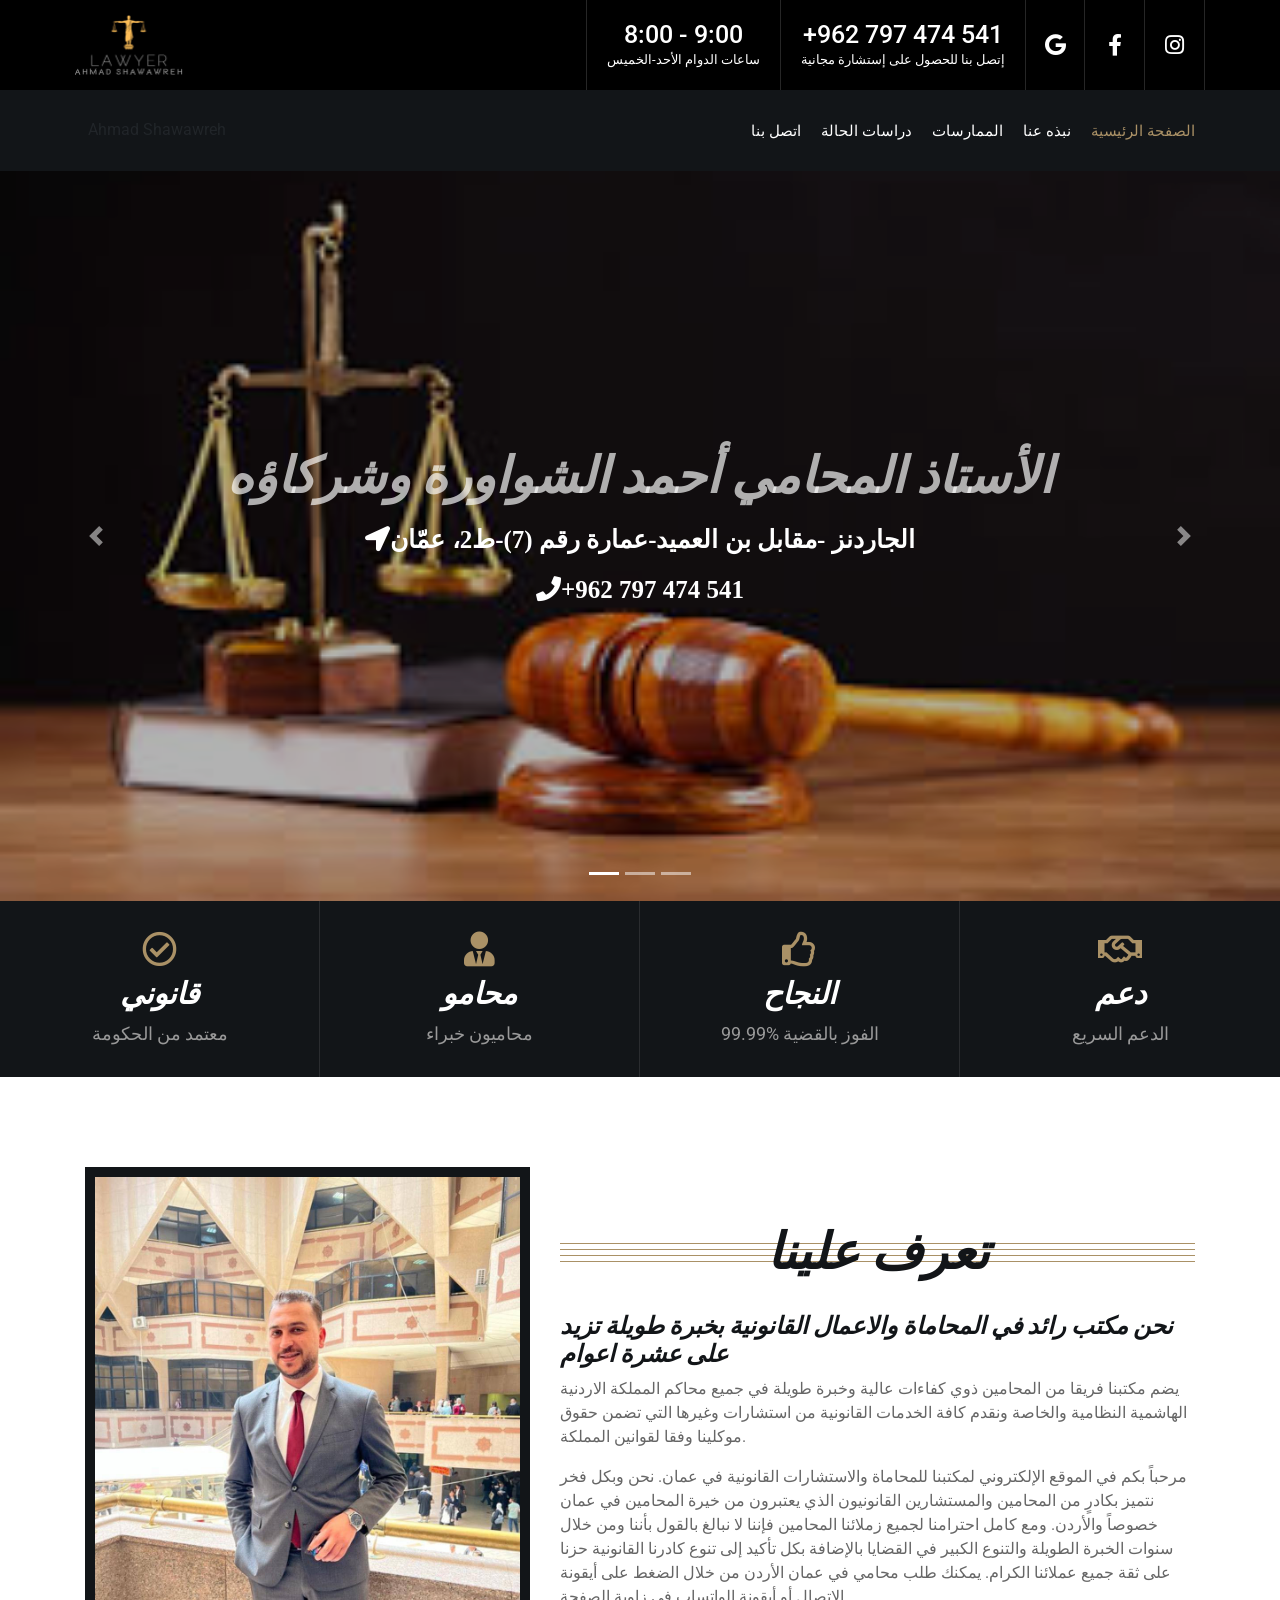
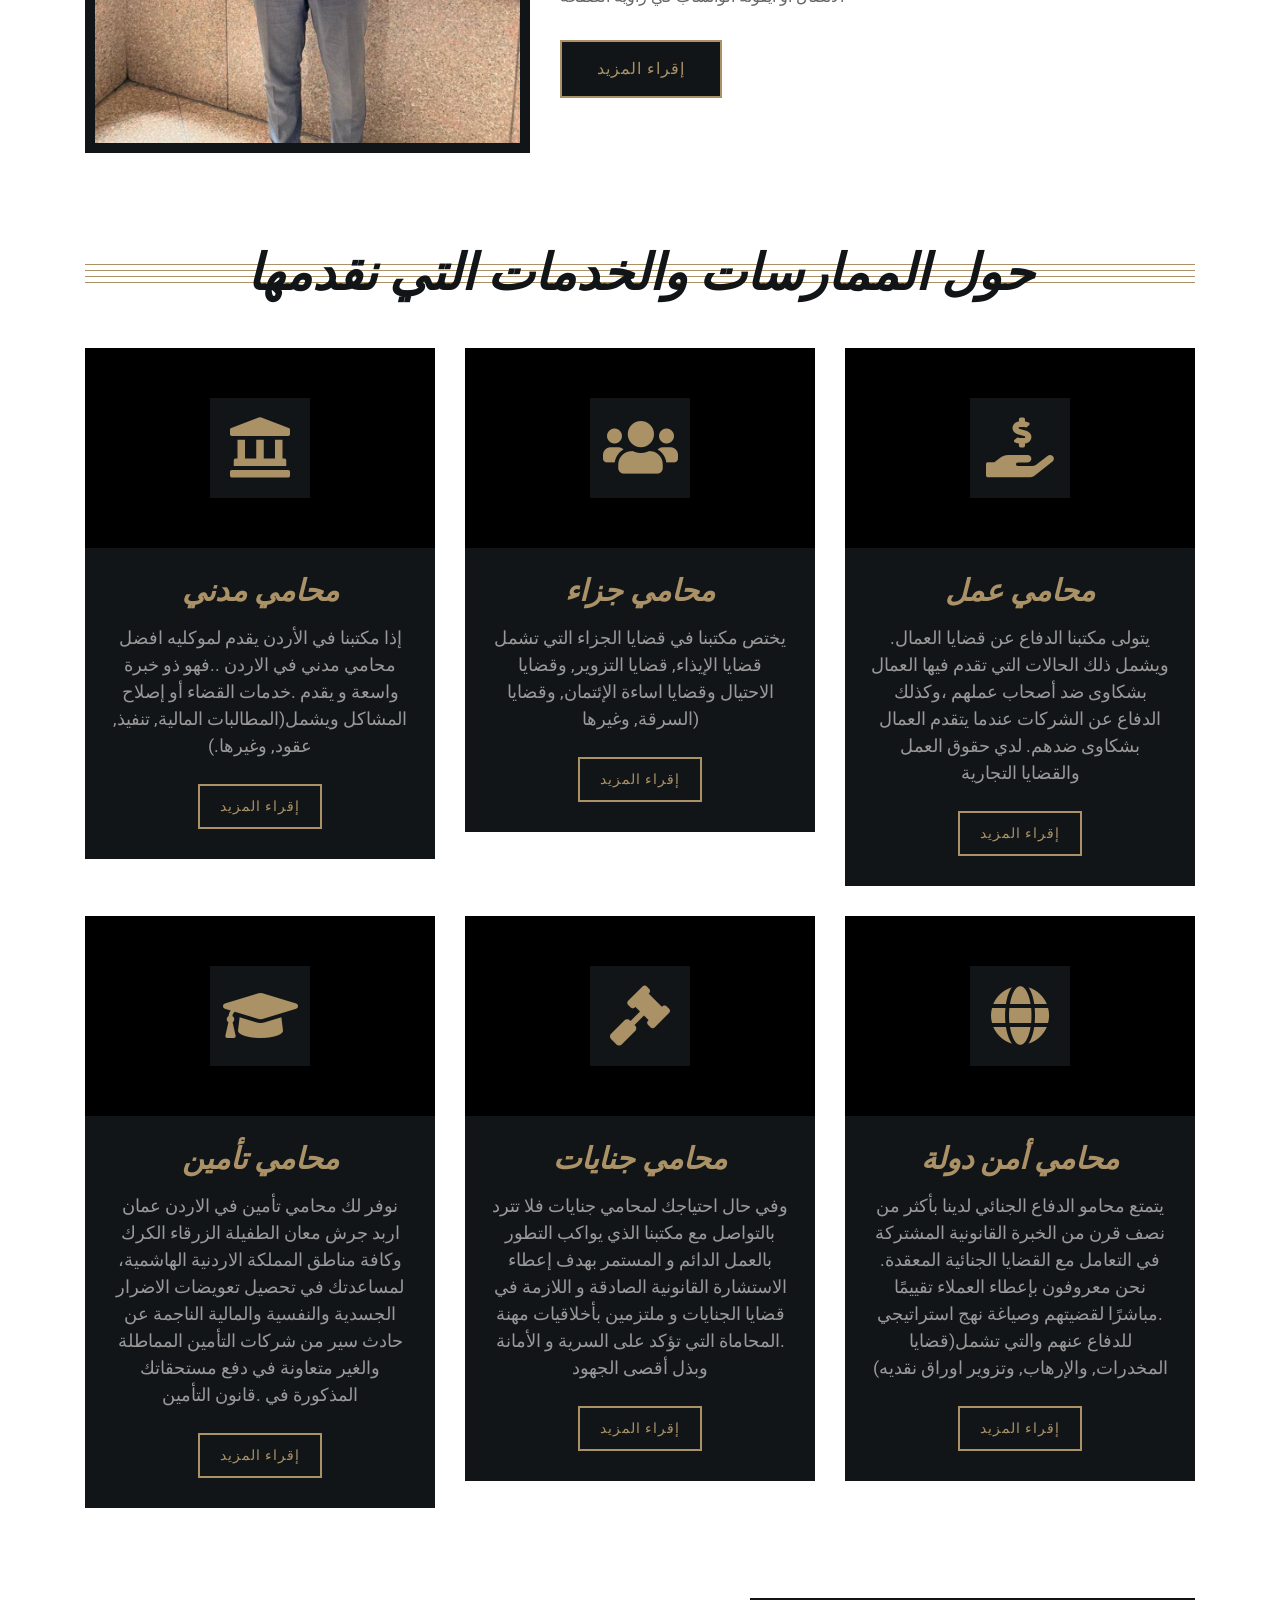
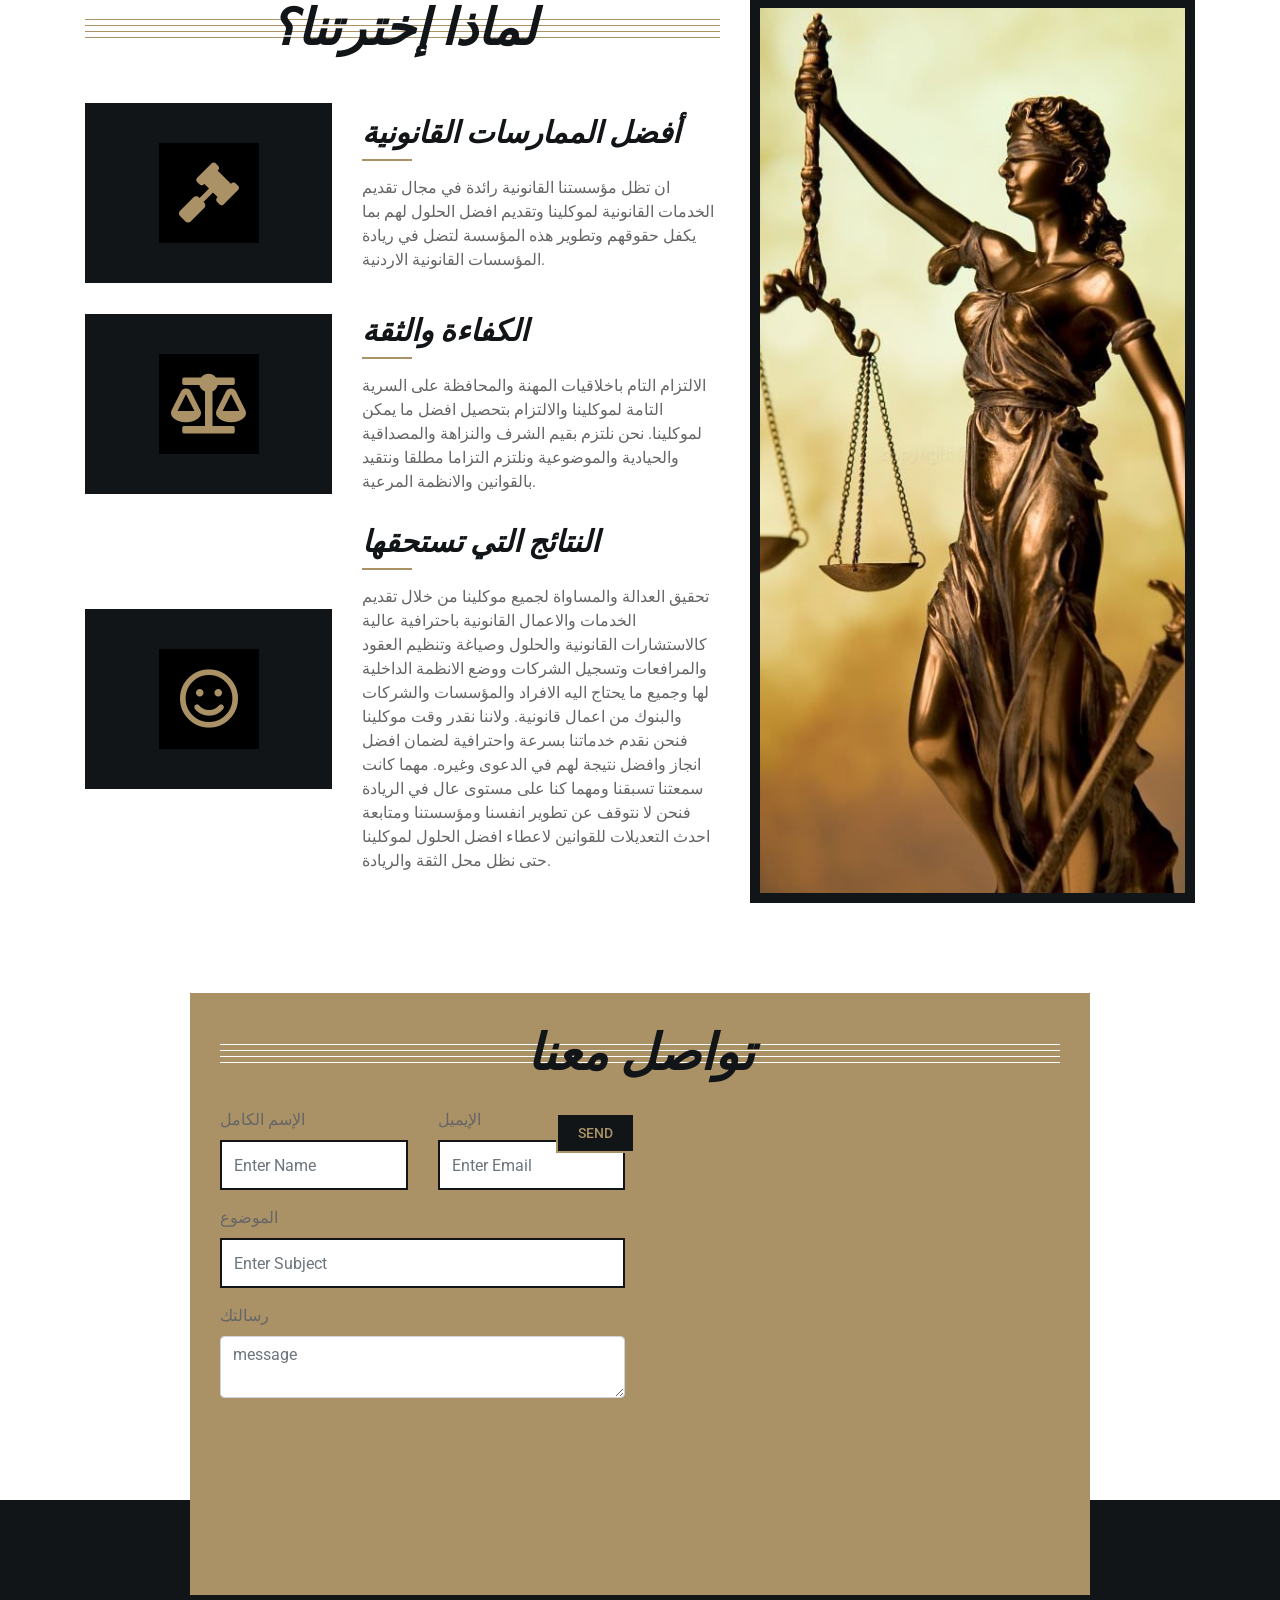
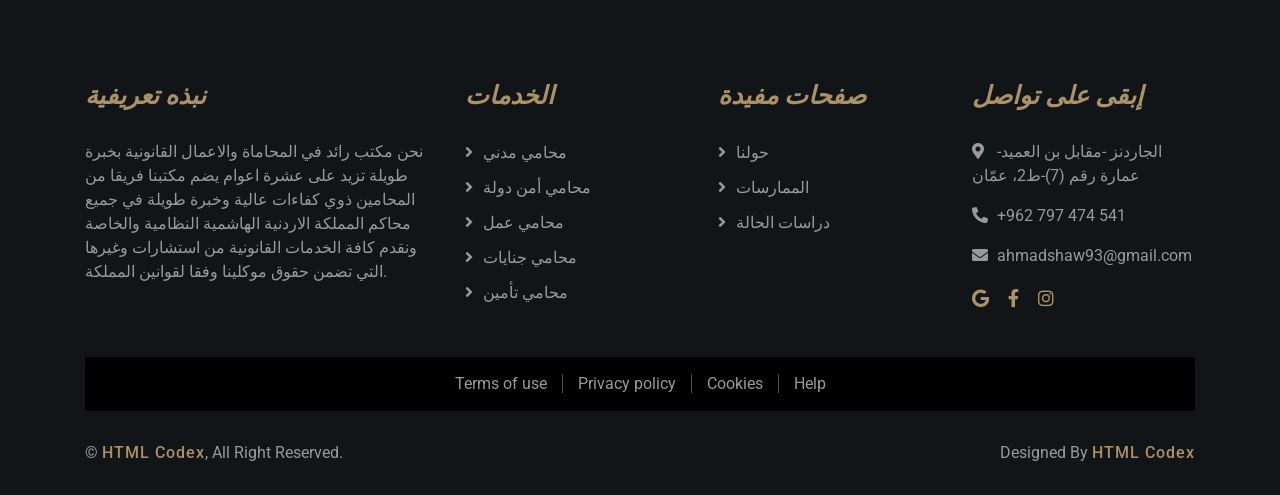
<file: LAWFIRMAHMAD/index.html>
<!DOCTYPE html>
<html lang="en">

<head>
    <meta charset="utf-8">
    <title>Law Firm</title>
    <meta content="width=device-width, initial-scale=1.0" name="viewport">
    <meta content="Law Firm" name="keywords">
    <meta content="Law Firm" name="description">

    <!-- Favicon -->
    <link href="img/favicon.ico" rel="icon">

    <!-- Google Font -->
    <link
        href="https://fonts.googleapis.com/css2?family=EB+Garamond:ital,wght@1,600;1,700;1,800&family=Roboto:wght@400;500&display=swap"
        rel="stylesheet">

    <!-- CSS Libraries -->
    <link href="https://stackpath.bootstrapcdn.com/bootstrap/4.4.1/css/bootstrap.min.css" rel="stylesheet">
    <link href="https://cdnjs.cloudflare.com/ajax/libs/font-awesome/5.10.0/css/all.min.css" rel="stylesheet">
    <link href="lib/animate/animate.min.css" rel="stylesheet">
    <link href="lib/owlcarousel/assets/owl.carousel.min.css" rel="stylesheet">

    <!-- Template Stylesheet -->
    <link href="css/style.css" rel="stylesheet">
</head>

<body>
    <div class="wrapper">
        <!-- Top Bar Start -->
        <div class="top-bar">
            <div class="container-fluid">
                <div class="row">
                    <div class="col-lg-3">
                        <div class="logo">
                            <a href="index.html">
                                <!-- <h6>Law Ahmad</h6> -->
                                <img src="img/logo9.jpg" alt="Logo">
                            </a>
                        </div>
                    </div>
                    <div class="col-lg-9">
                        <div class="top-bar-right">
                            <div class="text">
                                <h2>8:00 - 9:00</h2>
                                <p>ساعات الدوام الأحد-الخميس</p>
                            </div>
                            <div class="text">
                                <h2>+962 797 474 541</h2>
                                <p>إتصل بنا للحصول على إستشارة مجانية</p>
                            </div>
                            <div class="social">
                                <a
                                    href="https://www.google.com/search?q=%D8%A7%D9%84%D9%85%D8%AD%D8%A7%D9%85%D9%8A+%D8%A7%D8%AD%D9%85%D8%AF+%D8%AE%D8%A7%D9%84%D8%AF+%D8%A7%D9%84%D8%B4%D9%88%D8%A7%D9%88%D8%B1%D9%87&oq=&aqs=chrome.5.35i39i362l8.432136040j0j15&sourceid=chrome&ie=UTF-8"><i
                                        class="fab fa-google"></i></a>
                                <a href="https://www.facebook.com/ahmad.shawawreh.568/"><i
                                        class="fab fa-facebook-f"></i></a>
                                <a href="https://instagram.com/lawyer_ahmad_shawawreh?igshid=YmMyMTA2M2Y="><i
                                        class="fab fa-instagram"></i></a>
                            </div>
                        </div>
                    </div>
                </div>
            </div>
        </div>
        <!-- Top Bar End -->

        <!-- Nav Bar Start -->
        <div class="nav-bar">
            <div class="container-fluid">
                <nav class="navbar navbar-expand-lg bg-dark navbar-dark">
                    <a href="index.html" class="navbar-brand"></a>
                    <button type="button" class="navbar-toggler" data-toggle="collapse" data-target="#navbarCollapse">
                        <span class="navbar-toggler-icon"></span>
                    </button>

                    <div class="collapse navbar-collapse justify-content-between" id="navbarCollapse">
                        <!-- <div class="navbar-nav mr-auto">
                                <a href="index.html" class="nav-ba nav-link">LAW Ahmad Shawawreh</a>
                            </div> -->
                        <div class="mr-auto">
                            <a class="btn" href="">Ahmad Shawawreh</a>
                        </div>
                        <div class="navbar-nav ml-auto">
                            <a href="contact.html" class="nav-item nav-link">اتصل بنا</a>
                            <a href="portfolio.html" class="nav-item nav-link">دراسات الحالة</a>
                            <a href="service.html" class="nav-item nav-link">الممارسات</a>
                            <a href="about.html" class="nav-item nav-link">نبذه عنا</a>
                            <a href="index.html" class="nav-item nav-link active">الصفحة الرئيسية</a>
                        </div>

                    </div>
                </nav>
            </div>
        </div>
        <!-- Nav Bar End -->


        <!-- Carousel Start -->
        <div id="carousel" class="carousel slide" data-ride="carousel">
            <ol class="carousel-indicators">
                <li data-target="#carousel" data-slide-to="0" class="active"></li>
                <li data-target="#carousel" data-slide-to="1"></li>
                <li data-target="#carousel" data-slide-to="2"></li>
            </ol>
            <div class="carousel-inner">
                <div class="carousel-item active">
                    <img src="img/images.jpg" alt="Carousel Image">
                    <div class="carousel-caption">
                        <h1 class="animated fadeInLeft">  الأستاذ المحامي أحمد الشواورة وشركاؤه</h1>
                        <p class="animated fadeInRight fa fa-location-arrow">الجاردنز -مقابل بن العميد-عمارة رقم (7)-ط2،
                            عمّان</p>
                        <p class="animated fadeInRight fa fa-phone">+962 797 474 541</p>
                    </div>
                </div>

                <div class="carousel-item">
                    <img src="img/carousel-2.jpg" alt="Carousel Image">
                    <div class="carousel-caption">
                        <h1 class="animated fadeInLeft">Ahmad Al-Shawawreh Law Firm</h1>
                        <p class="animated fadeInRight">نحنُ نحارب من أجل عدالتك</p>
                    </div>
                </div>

                <div class="carousel-item">
                    <img src="img/carousel-3.jpg" alt="Carousel Image">
                    <div class="carousel-caption">
                        <h1 class="animated fadeInLeft"></h1>
                        <p class="animated fadeInRight">مرحباً بكم في الموقع الإلكتروني لمكتبنا للمحاماة والاستشارات
                            القانونية في عمان.
                            نحن وبكل فخر نتميز بكادرٍ من المحامين والمستشارين القانونيون الذي يعتبرون من خيرة
                            المحامين في عمان خصوصاً والأردن.
                            ومع كامل احترامنا لجميع زملائنا المحامين فإننا لا نبالغ بالقول بأننا ومن خلال سنوات
                            الخبرة الطويلة والتنوع الكبير في القضايا
                            بالإضافة بكل تأكيد إلى تنوع كادرنا القانونية حزنا على ثقة جميع عملائنا الكرام.
                            يمكنك طلب محامي في عمان الأردن من خلال الضغط على أيقونة الاتصال أو أيقونة الواتساب في
                            زاوية الصفحة</p>
                    </div>
                </div>
            </div>

            <a class="carousel-control-prev" href="#carousel" role="button" data-slide="prev">
                <span class="carousel-control-prev-icon" aria-hidden="true"></span>
                <span class="sr-only">Previous</span>
            </a>
            <a class="carousel-control-next" href="#carousel" role="button" data-slide="next">
                <span class="carousel-control-next-icon" aria-hidden="true"></span>
                <span class="sr-only">Next</span>
            </a>
        </div>
        <!-- Carousel End -->


        <!-- Top Feature Start-->
        <div class="feature-top">
            <div class="container-fluid">
                <div class="row align-items-center">
                    <div class="col-md-3 col-sm-6">
                        <div class="feature-item">
                            <i class="far fa-check-circle"></i>
                            <h3>قانوني</h3>
                            <p>معتمد من الحكومة</p>
                        </div>
                    </div>
                    <div class="col-md-3 col-sm-6">
                        <div class="feature-item">
                            <i class="fa fa-user-tie"></i>
                            <h3>محامو</h3>
                            <p>محاميون خبراء </p>
                        </div>
                    </div>
                    <div class="col-md-3 col-sm-6">
                        <div class="feature-item">
                            <i class="far fa-thumbs-up"></i>
                            <h3>النجاح</h3>
                            <p>99.99% الفوز بالقضية</p>
                        </div>
                    </div>
                    <div class="col-md-3 col-sm-6">
                        <div class="feature-item">
                            <i class="far fa-handshake"></i>
                            <h3>دعم</h3>
                            <p>الدعم السريع</p>
                        </div>
                    </div>
                </div>
            </div>
        </div>
        <!-- Top Feature End-->


        <!-- About Start -->
        <div class="about">
            <div class="container">
                <div class="row align-items-center">
                    <div class="col-lg-5 col-md-6">
                        <div class="about-img">
                            <img src="img/abou.jpg" alt="Image">
                        </div>
                    </div>
                    <div class="col-lg-7 col-md-6">
                        <div class="section-header">
                            <h2>تعرف علينا</h2>
                        </div>
                        <div class="about-text">
                            <h4>
                                نحن مكتب رائد في المحاماة والاعمال القانونية بخبرة طويلة تزيد على عشرة اعوام</h4>
                            <p>
                                يضم مكتبنا فريقا من المحامين ذوي كفاءات عالية وخبرة طويلة في جميع محاكم المملكة الاردنية
                                الهاشمية النظامية والخاصة ونقدم كافة الخدمات القانونية من استشارات وغيرها التي تضمن حقوق
                                موكلينا وفقا لقوانين المملكة. </p>
                            <p>
                                مرحباً بكم في الموقع الإلكتروني لمكتبنا للمحاماة والاستشارات القانونية في عمان.
                                نحن وبكل فخر نتميز بكادرٍ من المحامين والمستشارين القانونيون الذي يعتبرون من خيرة
                                المحامين في عمان خصوصاً والأردن.
                                ومع كامل احترامنا لجميع زملائنا المحامين فإننا لا نبالغ بالقول بأننا ومن خلال سنوات
                                الخبرة الطويلة والتنوع الكبير في القضايا
                                بالإضافة بكل تأكيد إلى تنوع كادرنا القانونية حزنا على ثقة جميع عملائنا الكرام.
                                يمكنك طلب محامي في عمان الأردن من خلال الضغط على أيقونة الاتصال أو أيقونة الواتساب في
                                زاوية الصفحة</p>

                            <a class="btn" href="about.html">إقراء المزيد</a>
                        </div>
                    </div>
                </div>
            </div>
        </div>
        <!-- About End -->


        <!-- Service Start -->
        <div class="service">
            <div class="container">
                <div class="section-header">
                    <h2>حول الممارسات والخدمات التي نقدمها</h2>
                </div>
                <div class="row">
                    <div class="col-lg-4 col-md-6">
                        <div class="service-item">
                            <div class="service-icon">
                                <i class="fa fa-landmark"></i>
                            </div>
                            <h3>محامي مدني</h3>
                            <p>
                                إذا مكتبنا في الأردن يقدم لموكليه افضل محامي مدني في الاردن ..فهو ذو خبرة واسعة و يقدم
                                .خدمات القضاء أو إصلاح المشاكل
                                ويشمل(المطالبات المالية, تنفيذ, عقود, وغيرها.)
                            </p>
                            <a class="btn" href="portfolio.html">إقراء المزيد</a>
                        </div>
                    </div>
                    <div class="col-lg-4 col-md-6">
                        <div class="service-item">
                            <div class="service-icon">
                                <i class="fa fa-users"></i>
                            </div>
                            <h3>محامي جزاء</h3>
                                <p>
                                    يختص مكتبنا في قضايا الجزاء التي تشمل
                                قضايا الإيذاء, قضايا التزوير, وقضايا الاحتيال
                                    وقضايا اساءة الإئتمان, وقضايا السرقة, وغيرها)
                                </p>
                            <a class="btn" href="portfolio.html">إقراء المزيد</a>
                        </div>
                    </div>
                    <div class="col-lg-4 col-md-6">
                        <div class="service-item">
                            <div class="service-icon">
                                <i class="fa fa-hand-holding-usd"></i>
                            </div>
                            <h3>محامي عمل</h3>
                            <p>
                                يتولى مكتبنا الدفاع عن قضايا العمال. ويشمل ذلك الحالات التي تقدم فيها العمال بشكاوى ضد
                                أصحاب عملهم ،وكذلك الدفاع عن الشركات عندما يتقدم العمال بشكاوى ضدهم. لدي حقوق العمل
                                والقضايا التجارية
                            </p>
                            <a class="btn" href="portfolio.html">إقراء المزيد</a>
                        </div>
                    </div>
                    <div class="col-lg-4 col-md-6">
                        <div class="service-item">
                            <div class="service-icon">
                                <i class="fa fa-graduation-cap"></i>
                            </div>
                            <h3>محامي تأمين</h3>
                            <p>
                                نوفر لك محامي تأمين في الاردن عمان اربد جرش معان الطفيلة الزرقاء الكرك وكافة مناطق
                                المملكة الاردنية الهاشمية، لمساعدتك في تحصيل تعويضات الاضرار الجسدية والنفسية والمالية
                                الناجمة عن حادث سير من شركات التأمين المماطلة والغير متعاونة في دفع مستحقاتك المذكورة في
                                .قانون التأمين
                            </p>
                            <a class="btn" href="portfolio.html">إقراء المزيد</a>
                        </div>
                    </div>
                    <div class="col-lg-4 col-md-6">
                        <div class="service-item">
                            <div class="service-icon">
                                <i class="fa fa-gavel"></i>
                            </div>
                            <h3>محامي جنايات</h3>
                            <p>
                                وفي حال احتياجك لمحامي جنايات
                                فلا تترد بالتواصل مع مكتبنا الذي يواكب التطور بالعمل الدائم و المستمر بهدف إعطاء
                                الاستشارة القانونية الصادقة و اللازمة في قضايا الجنايات و ملتزمين بأخلاقيات مهنة
                                .المحاماة التي تؤكد على السرية و الأمانة وبذل أقصى الجهود
                            </p>
                            <a class="btn" href="portfolio.html">إقراء المزيد</a>
                        </div>
                    </div>
                    <div class="col-lg-4 col-md-6">
                        <div class="service-item">
                            <div class="service-icon">
                                <i class="fa fa-globe"></i>
                            </div>
                            <h3>محامي أمن دولة</h3>
                            <p>
                                يتمتع محامو الدفاع الجنائي لدينا بأكثر من نصف قرن من الخبرة القانونية
                                المشتركة في التعامل مع القضايا الجنائية المعقدة. نحن معروفون بإعطاء العملاء تقييمًا
                                
                            .مباشرًا لقضيتهم وصياغة نهج استراتيجي للدفاع عنهم
                            والتي تشمل(قضايا المخدرات, والإرهاب, وتزوير اوراق نقديه)
                            </p>
                            <a class="btn" href="portfolio.html">إقراء المزيد</a>
                        </div>
                    </div>
                </div>
            </div>
        </div>
        <!-- Service End -->


        <!-- Feature Start -->
        <div class="feature">
            <div class="container">
                <div class="row">
                    <div class="col-md-7">
                        <div class="section-header">
                            <h2>لماذا إخترتنا؟</h2>
                        </div>
                        <div class="row align-items-center feature-item">
                            <div class="col-5">
                                <div class="feature-icon">
                                    <i class="fa fa-gavel"></i>
                                </div>
                            </div>
                            <div class="col-7">
                                <h3>أفضل الممارسات القانونية</h3>
                                <p>
                                    ان تظل مؤسستنا القانونية رائدة في مجال تقديم الخدمات القانونية لموكلينا وتقديم افضل
                                    الحلول لهم بما يكفل حقوقهم وتطوير هذه المؤسسة لتضل في ريادة المؤسسات القانونية
                                    الاردنية.
                                </p>
                            </div>
                        </div>
                        <div class="row align-items-center feature-item">
                            <div class="col-5">
                                <div class="feature-icon">
                                    <i class="fa fa-balance-scale"></i>
                                </div>
                            </div>
                            <div class="col-7">
                                <h3>الكفاءة والثقة</h3>
                                <p>
                                    الالتزام التام باخلاقيات المهنة والمحافظة على السرية التامة لموكلينا والالتزام
                                    بتحصيل افضل ما يمكن لموكلينا. نحن نلتزم بقيم الشرف والنزاهة والمصداقية والحيادية
                                    والموضوعية ونلتزم التزاما مطلقا ونتقيد بالقوانين والانظمة المرعية.
                                </p>
                            </div>
                        </div>
                        <div class="row align-items-center feature-item">
                            <div class="col-5">
                                <div class="feature-icon">
                                    <i class="far fa-smile"></i>
                                </div>
                            </div>
                            <div class="col-7">
                                <h3>النتائج التي تستحقها</h3>
                                <p>
                                    تحقيق العدالة والمساواة لجميع موكلينا من خلال تقديم الخدمات والاعمال القانونية
                                    باحترافية عالية كالاستشارات القانونية والحلول وصياغة وتنظيم العقود والمرافعات وتسجيل
                                    الشركات ووضع الانظمة الداخلية لها وجميع ما يحتاج اليه الافراد والمؤسسات والشركات
                                    والبنوك من اعمال قانونية.

                                    ولاننا نقدر وقت موكلينا فنحن نقدم خدماتنا بسرعة واحترافية لضمان افضل انجاز وافضل
                                    نتيجة لهم في الدعوى وغيره.

                                    مهما كانت سمعتنا تسبقنا ومهما كنا على مستوى عال في الريادة فنحن لا نتوقف عن تطوير
                                    انفسنا ومؤسستنا ومتابعة احدث التعديلات للقوانين لاعطاء افضل الحلول لموكلينا حتى نظل
                                    محل الثقة والريادة.
                                </p>
                            </div>
                        </div>
                    </div>
                    <div class="col-md-5">
                        <div class="feature-img">
                            <img src="img/feature.jpg" alt="Feature">
                        </div>
                    </div>
                </div>
            </div>
        </div>
        <!-- Feature End -->



        <!-- Newsletter Start -->
        <div class="newsletter">
            <div class="container">
                <div class="section-header">
                    <h2>تواصل معنا</h2>
                </div>
                <div class="row">
                    <div class="col-lg-6">
                        <form id="contact-form" name="contact-form" action="https://formspree.io/f/xrgvqpzw"
                            method="POST">

                            <!--Grid row-->
                            <div class="row">

                                <!--Grid column-->
                                <div class="col-md-6">
                                    <div class="md-form mb-0">
                                        <label for="name" class="">الإسم الكامل</label>
                                        <input type="text" id="name" name="name" class="form-control"
                                            placeholder="Enter Name">
                                    </div>
                                </div>
                                <!--Grid column-->

                                <!--Grid column-->
                                <div class="col-md-6">
                                    <div class="md-form mb-0">
                                        <label for="email" class="">الإيميل</label>
                                        <input type="text" id="email" name="email" class="form-control"
                                            placeholder="Enter Email">
                                    </div>
                                </div>
                                <!--Grid column-->

                            </div>
                            <!--Grid row-->

                            <!--Grid row-->
                            <div class="row">
                                <div class="col-md-12 pt-3">
                                    <div class="md-form mb-0">
                                        <label for="subject" class="">الموضوع</label>
                                        <input type="text" id="subject" name="subject" class="form-control"
                                            placeholder="Enter Subject">
                                    </div>
                                </div>
                            </div>
                            <!--Grid row-->

                            <!--Grid row-->
                            <div class="row">

                                <!--Grid column-->
                                <div class="col-md-12 pt-3">

                                    <div class="md-form">
                                        <label for="message">رسالتك</label>
                                        <textarea type="text" id="message" name="message" rows="2"
                                            class="form-control md-textarea" placeholder="message"></textarea>
                                    </div>

                                </div>
                            </div>
                            <!--Grid row-->

                        </form>

                        <div class="text-center text-md-left ">
                            <a class="btn btn-secondary"
                                onclick="document.getElementById('contact-form').submit();">Send</a>
                        </div>
                        <div class="status"></div>
                    </div>
                    <!--Grid column-->

                    <div class="col-md-4">
                        <iframe
                            src="https://www.google.com/maps/embed?pb=!1m14!1m8!1m3!1d13536.77389502508!2d35.8932043!3d31.9827703!3m2!1i1024!2i768!4f13.1!3m3!1m2!1s0x0%3A0xafa0abaad44563a0!2z2KfZhNmF2K3Yp9mF2Yog2KfYrdmF2K8g2K7Yp9mE2K8g2KfZhNi02YjYp9mI2LHZhw!5e0!3m2!1sar!2sjo!4v1676806748987!5m2!1sar!2sjo"
                            width="440" height="450" style="border:0;" allowfullscreen="" loading="lazy"
                            referrerpolicy="no-referrer-when-downgrade"></iframe>
                    </div>
                </div>


            </div>
        </div>

        <!--Section: Contact v.2-->
        <!-- Newsletter End -->


        <!-- Footer Start -->
        <div class="footer">
            <div class="container">
                <div class="row">
                    <div class="col-md-6 col-lg-4">
                        <div class="footer-about">
                            <h2>نبذه تعريفية</h2>
                            <p>

                                نحن مكتب رائد في المحاماة والاعمال القانونية بخبرة طويلة تزيد على عشرة اعوام
                                يضم مكتبنا فريقا من المحامين ذوي كفاءات عالية وخبرة طويلة في جميع محاكم المملكة الاردنية
                                الهاشمية النظامية والخاصة ونقدم كافة الخدمات القانونية من استشارات وغيرها التي تضمن حقوق
                                موكلينا وفقا لقوانين المملكة.


                            </p>
                        </div>
                    </div>
                    <div class="col-md-6 col-lg-8">
                        <div class="row">
                            <div class="col-md-6 col-lg-4">
                                <div class="footer-link">
                                    <h2>الخدمات</h2>
                                    <a href="service.html">محامي مدني</a>
                                    <a href="service.html">محامي أمن دولة</a>
                                    <a href="service.html">محامي عمل</a>
                                    <a href="service.html">محامي جنايات</a>
                                    <a href="service.html">محامي تأمين</a>
                                </div>
                            </div>
                            <div class="col-md-6 col-lg-4">
                                <div class="footer-link">
                                    <h2>صفحات مفيدة</h2>
                                    <a href="about.html">حولنا</a>
                                    <a href="service.html">الممارسات</a>
                                    <a href="portfolio.html">دراسات الحالة</a>
                                </div>
                            </div>
                            <div class="col-md-6 col-lg-4">
                                <div class="footer-contact">
                                    <h2>إبقى على تواصل</h2>
                                    <p><i class="fa fa-map-marker-alt"></i>الجاردنز -مقابل بن العميد-عمارة رقم (7)-ط2،
                                        عمّان</p>
                                    <p><i class="fa fa-phone-alt"></i>+962 797 474 541</p>
                                    <p><i class="fa fa-envelope"></i>ahmadshaw93@gmail.com</p>
                                    <div class="footer-social">
                                        <a
                                            href="https://www.google.com/search?q=%D8%A7%D9%84%D9%85%D8%AD%D8%A7%D9%85%D9%8A+%D8%A7%D8%AD%D9%85%D8%AF+%D8%AE%D8%A7%D9%84%D8%AF+%D8%A7%D9%84%D8%B4%D9%88%D8%A7%D9%88%D8%B1%D9%87&oq=&aqs=chrome.5.35i39i362l8.432136040j0j15&sourceid=chrome&ie=UTF-8"><i
                                                class="fab fa-google"></i></a>
                                        <a href="https://www.facebook.com/ahmad.shawawreh.568/"><i
                                                class="fab fa-facebook-f"></i></a>
                                        <a href="https://instagram.com/lawyer_ahmad_shawawreh?igshid=YmMyMTA2M2Y="><i
                                                class="fab fa-instagram"></i></a>
                                    </div>
                                </div>
                            </div>
                        </div>
                    </div>
                </div>
            </div>
            <div class="container footer-menu">
                <div class="f-menu">
                    <a href="">Terms of use</a>
                    <a href="">Privacy policy</a>
                    <a href="">Cookies</a>
                    <a href="">Help</a>
                </div>
            </div>
            <div class="container copyright">
                <div class="row">
                    <div class="col-md-6">
                        <p>&copy; <a href="https://htmlcodex.com/law-firm-website-template">HTML Codex</a>, All Right
                            Reserved.</p>
                    </div>
                    <div class="col-md-6">
                        <p>Designed By <a href="https://htmlcodex.com">HTML Codex</a></p>
                    </div>
                </div>
            </div>
        </div>
        <!-- Footer End -->

        <a href="#" class="back-to-top"><i class="fa fa-chevron-up"></i></a>
    </div>

    <!-- JavaScript Libraries -->
    <script src="https://code.jquery.com/jquery-3.4.1.min.js"></script>
    <script src="https://stackpath.bootstrapcdn.com/bootstrap/4.4.1/js/bootstrap.bundle.min.js"></script>
    <script src="lib/easing/easing.min.js"></script>
    <script src="lib/owlcarousel/owl.carousel.min.js"></script>
    <script src="lib/isotope/isotope.pkgd.min.js"></script>

    <!-- Template Javascript -->
    <script src="js/main.js"></script>
</body>

</html>
</file>
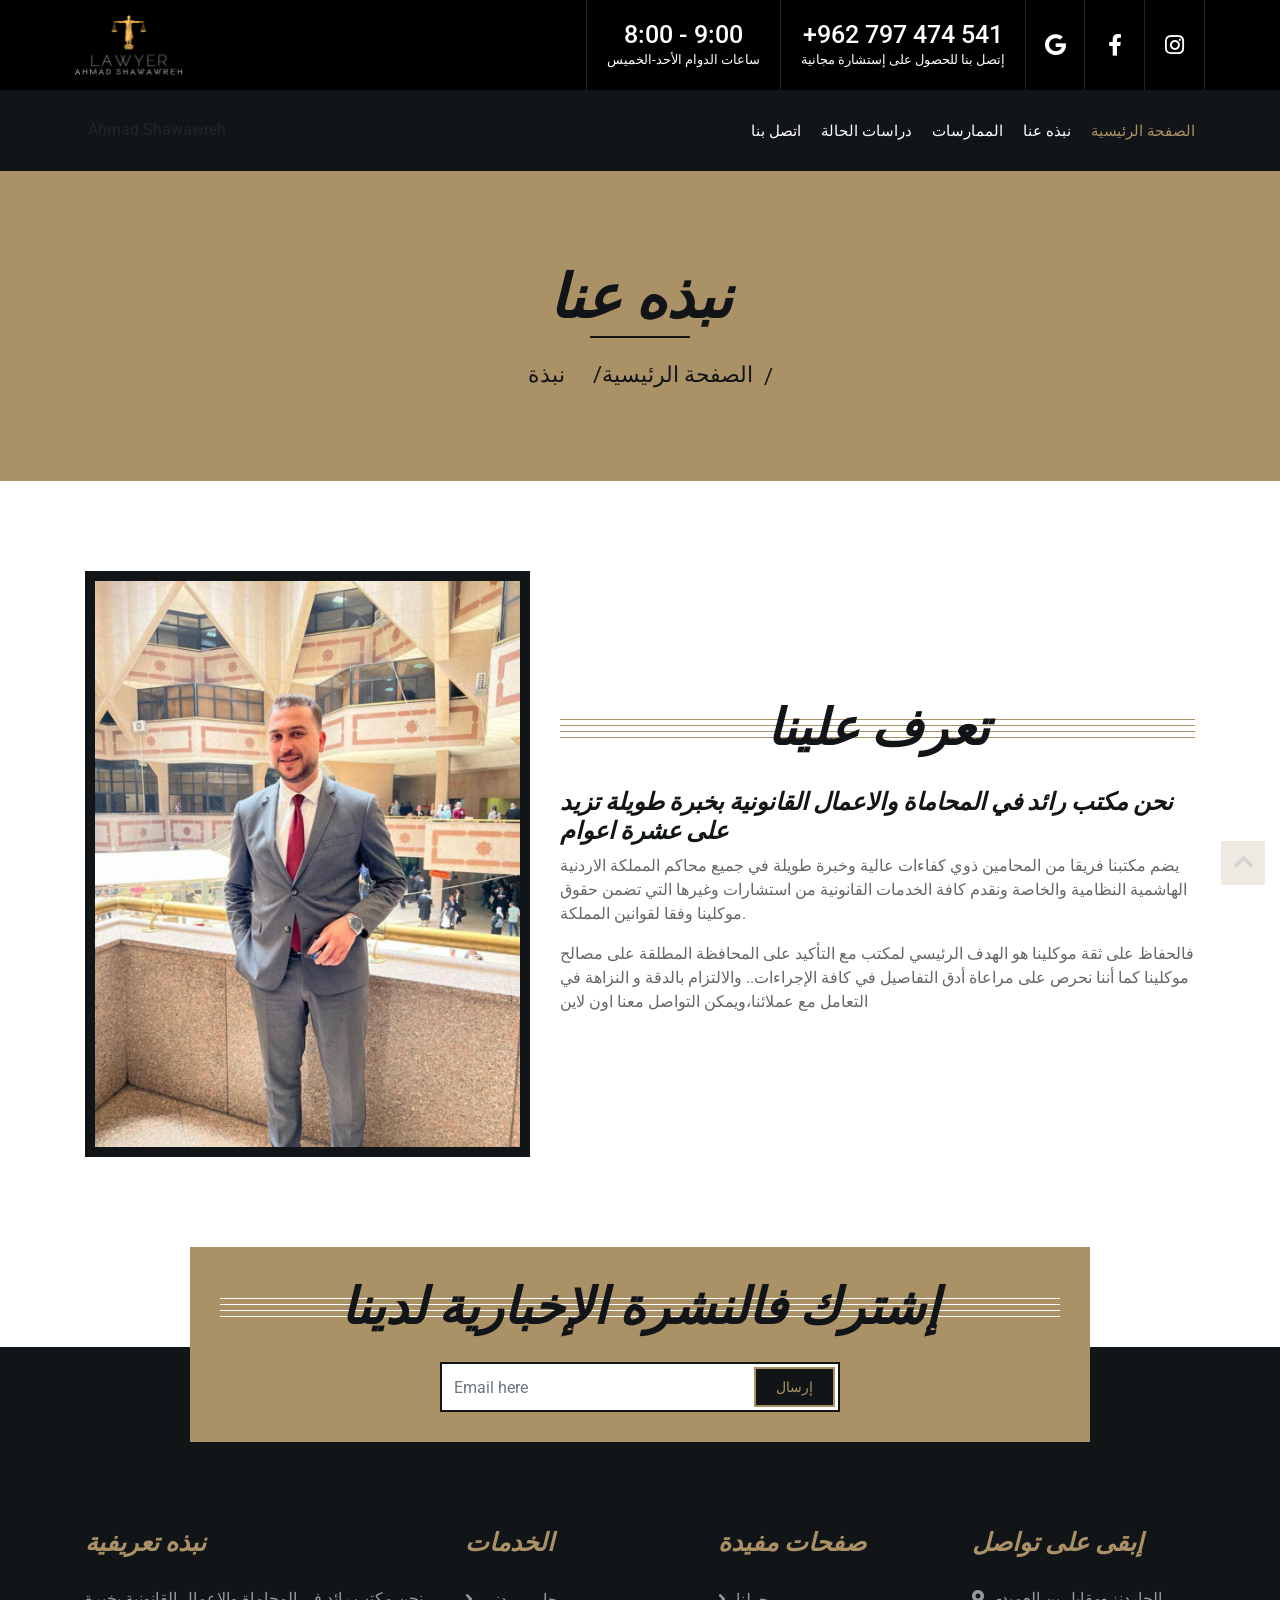
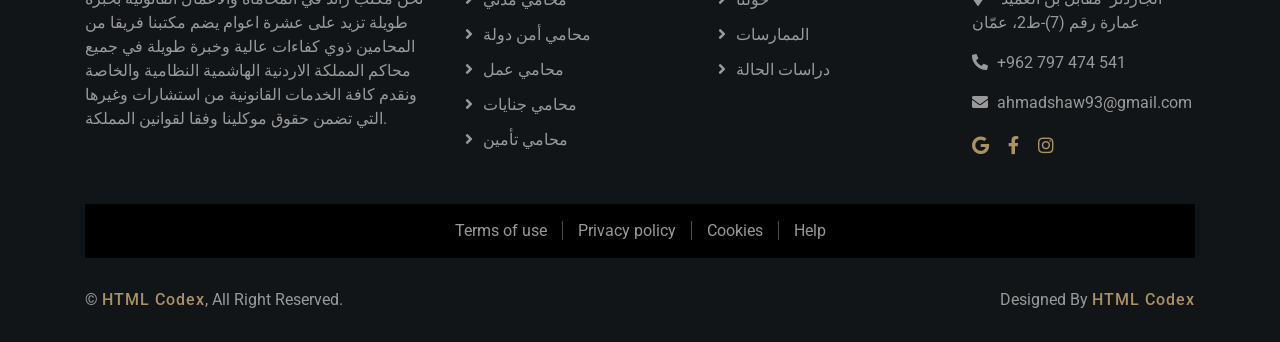
<file: LAWFIRMAHMAD/about.html>
<!DOCTYPE html>
<html lang="en">
    <head>
        <meta charset="utf-8">
        <title>Law Firm</title>
        <meta content="width=device-width, initial-scale=1.0" name="viewport">
        <meta content="Law Firm Website Template" name="keywords">
        <meta content="Law Firm Website Template" name="description">

        <!-- Favicon -->
        <link href="img/favicon.ico" rel="icon">

        <!-- Google Font -->
        <link href="https://fonts.googleapis.com/css2?family=EB+Garamond:ital,wght@1,600;1,700;1,800&family=Roboto:wght@400;500&display=swap" rel="stylesheet"> 
        
        <!-- CSS Libraries -->
        <link href="https://stackpath.bootstrapcdn.com/bootstrap/4.4.1/css/bootstrap.min.css" rel="stylesheet">
        <link href="https://cdnjs.cloudflare.com/ajax/libs/font-awesome/5.10.0/css/all.min.css" rel="stylesheet">
        <link href="lib/animate/animate.min.css" rel="stylesheet">
        <link href="lib/owlcarousel/assets/owl.carousel.min.css" rel="stylesheet">

        <!-- Template Stylesheet -->
        <link href="css/style.css" rel="stylesheet">
    </head>

    <body>
        <div class="wrapper">
            <!-- Top Bar Start -->
            <div class="top-bar">
                <div class="container-fluid">
                    <div class="row">
                        <div class="col-lg-3">
                            <div class="logo">
                                <a href="index.html">
                                    <!-- <h6>Law Ahmad</h6> -->
                                    <img src="img/logo9.jpg" alt="Logo">
                                </a>
                            </div>
                        </div>
                        <div class="col-lg-9">
                            <div class="top-bar-right">
                                <div class="text">
                                    <h2>8:00 - 9:00</h2>
                                    <p>ساعات الدوام الأحد-الخميس</p>
                                </div>
                                <div class="text">
                                    <h2>+962 797 474 541</h2>
                                    <p>إتصل بنا للحصول على إستشارة مجانية</p>
                                </div>
                                <div class="social">
                                    <a
                                        href="https://www.google.com/search?q=%D8%A7%D9%84%D9%85%D8%AD%D8%A7%D9%85%D9%8A+%D8%A7%D8%AD%D9%85%D8%AF+%D8%AE%D8%A7%D9%84%D8%AF+%D8%A7%D9%84%D8%B4%D9%88%D8%A7%D9%88%D8%B1%D9%87&oq=&aqs=chrome.5.35i39i362l8.432136040j0j15&sourceid=chrome&ie=UTF-8"><i
                                            class="fab fa-google"></i></a>
                                    <a href="https://www.facebook.com/ahmad.shawawreh.568/"><i
                                            class="fab fa-facebook-f"></i></a>
                                    <a href="https://instagram.com/lawyer_ahmad_shawawreh?igshid=YmMyMTA2M2Y="><i
                                            class="fab fa-instagram"></i></a>
                                </div>
                            </div>
                        </div>
                    </div>
                </div>
            </div>
            <!-- Top Bar End -->

            <!-- Nav Bar Start -->
            <div class="nav-bar">
                <div class="container-fluid">
                    <nav class="navbar navbar-expand-lg bg-dark navbar-dark">
                        <a href="index.html" class="navbar-brand"></a>
                        <button type="button" class="navbar-toggler" data-toggle="collapse" data-target="#navbarCollapse">
                            <span class="navbar-toggler-icon"></span>
                        </button>
    
                        <div class="collapse navbar-collapse justify-content-between" id="navbarCollapse">
                            <!-- <div class="navbar-nav mr-auto">
                                    <a href="index.html" class="nav-ba nav-link">LAW Ahmad Shawawreh</a>
                                </div> -->
                            <div class="mr-auto">
                                <a class="btn" href="">Ahmad Shawawreh</a>
                            </div>
                            <div class="navbar-nav ml-auto">
                                <a href="contact.html" class="nav-item nav-link">اتصل بنا</a>
                                <a href="portfolio.html" class="nav-item nav-link">دراسات الحالة</a>
                                <a href="service.html" class="nav-item nav-link">الممارسات</a>
                                <a href="about.html" class="nav-item nav-link">نبذه عنا</a>
                                <a href="index.html" class="nav-item nav-link active">الصفحة الرئيسية</a>
                            </div>
    
                        </div>
                    </nav>
                </div>
            </div>
            <!-- Nav Bar End -->
            
            
            <!-- Page Header Start -->
            <div class="page-header">
                <div class="container">
                    <div class="row">
                        <div class="col-12">
                            <h2>نبذه عنا</h2>
                        </div>
                        <div class="col-12">
                            <a href="index.html">الصفحة الرئيسية/</a>
                            <a href="about.html">نبذة</a>
                        </div>
                    </div>
                </div>
            </div>
            <!-- Page Header End -->


            <!-- About Start -->
            <div class="about">
                <div class="container">
                    <div class="row align-items-center">
                        <div class="col-lg-5 col-md-6">
                            <div class="about-img">
                                <img src="img/abou.jpg" alt="Image">
                            </div>
                        </div>
                        <div class="col-lg-7 col-md-6">
                            <div class="section-header">
                                <h2>تعرف علينا</h2>
                            </div>
                            <div class="about-text">
                                <h4>
                                    نحن مكتب رائد في المحاماة والاعمال القانونية بخبرة طويلة تزيد على عشرة اعوام</h4>
                                <p>
                                    يضم مكتبنا فريقا من المحامين ذوي كفاءات عالية وخبرة طويلة في جميع محاكم المملكة الاردنية
                                    الهاشمية النظامية والخاصة ونقدم كافة الخدمات القانونية من استشارات وغيرها التي تضمن حقوق
                                    موكلينا وفقا لقوانين المملكة. </p>
                                <p>
                                    فالحفاظ على ثقة موكلينا هو الهدف الرئيسي لمكتب مع التأكيد على المحافظة المطلقة
                                    على مصالح موكلينا كما أننا
                                    نحرص على مراعاة أدق التفاصيل في كافة الإجراءات..
                                    والالتزام بالدقة و النزاهة في التعامل مع عملائنا،ويمكن التواصل معنا اون لاين
                                </p>
    
                            </div>
                        </div>
                    </div>
                </div>
            </div>
            <!-- About End -->

            

 <!-- Newsletter Start -->
 <div class="newsletter">
    <div class="container">
        <div class="section-header">
            <h2>إشترك فالنشرة الإخبارية لدينا</h2>
        </div>
        <div class="form" action="https://formspree.io/f/xrgvqpzw">
            <input class="form-control" placeholder="Email here">
            <button class="btn">إرسال</button>
        </div>
    </div>
</div>
<!-- Newsletter End -->


<!-- Footer Start -->
<div class="footer">
    <div class="container">
        <div class="row">
            <div class="col-md-6 col-lg-4">
                <div class="footer-about">
                    <h2>نبذه تعريفية</h2>
                    <p>

                        نحن مكتب رائد في المحاماة والاعمال القانونية بخبرة طويلة تزيد على عشرة اعوام
                        يضم مكتبنا فريقا من المحامين ذوي كفاءات عالية وخبرة طويلة في جميع محاكم المملكة الاردنية
                        الهاشمية النظامية والخاصة ونقدم كافة الخدمات القانونية من استشارات وغيرها التي تضمن حقوق
                        موكلينا وفقا لقوانين المملكة.


                    </p>
                </div>
            </div>
            <div class="col-md-6 col-lg-8">
                <div class="row">
                    <div class="col-md-6 col-lg-4">
                        <div class="footer-link">
                            <h2>الخدمات</h2>
                            <a href="service.html">محامي مدني</a>
                            <a href="service.html">محامي أمن دولة</a>
                            <a href="service.html">محامي عمل</a>
                            <a href="service.html">محامي جنايات</a>
                            <a href="service.html">محامي تأمين</a>
                        </div>
                    </div>
                    <div class="col-md-6 col-lg-4">
                        <div class="footer-link">
                            <h2>صفحات مفيدة</h2>
                            <a href="about.html">حولنا</a>
                            <a href="service.html">الممارسات</a>
                            <a href="portfolio.html">دراسات الحالة</a>
                        </div>
                    </div>
                    <div class="col-md-6 col-lg-4">
                        <div class="footer-contact">
                            <h2>إبقى على تواصل</h2>
                            <p><i class="fa fa-map-marker-alt"></i>الجاردنز -مقابل بن العميد-عمارة رقم (7)-ط2،
                                عمّان</p>
                            <p><i class="fa fa-phone-alt"></i>+962 797 474 541</p>
                            <p><i class="fa fa-envelope"></i>ahmadshaw93@gmail.com</p>
                            <div class="footer-social">
                                <a
                                    href="https://www.google.com/search?q=%D8%A7%D9%84%D9%85%D8%AD%D8%A7%D9%85%D9%8A+%D8%A7%D8%AD%D9%85%D8%AF+%D8%AE%D8%A7%D9%84%D8%AF+%D8%A7%D9%84%D8%B4%D9%88%D8%A7%D9%88%D8%B1%D9%87&oq=&aqs=chrome.5.35i39i362l8.432136040j0j15&sourceid=chrome&ie=UTF-8"><i
                                        class="fab fa-google"></i></a>
                                <a href="https://www.facebook.com/ahmad.shawawreh.568/"><i
                                        class="fab fa-facebook-f"></i></a>
                                <a href="https://instagram.com/lawyer_ahmad_shawawreh?igshid=YmMyMTA2M2Y="><i
                                        class="fab fa-instagram"></i></a>
                            </div>
                        </div>
                    </div>
                </div>
            </div>
        </div>
    </div>
    <div class="container footer-menu">
        <div class="f-menu">
            <a href="">Terms of use</a>
            <a href="">Privacy policy</a>
            <a href="">Cookies</a>
            <a href="">Help</a>
        </div>
    </div>
    <div class="container copyright">
        <div class="row">
            <div class="col-md-6">
                <p>&copy; <a href="https://htmlcodex.com/law-firm-website-template">HTML Codex</a>, All Right
                    Reserved.</p>
            </div>
            <div class="col-md-6">
                <p>Designed By <a href="https://htmlcodex.com">HTML Codex</a></p>
            </div>
        </div>
    </div>
</div>
<!-- Footer End -->            
            <a href="#" class="back-to-top"><i class="fa fa-chevron-up"></i></a>
        </div>

        <!-- JavaScript Libraries -->
        <script src="https://code.jquery.com/jquery-3.4.1.min.js"></script>
        <script src="https://stackpath.bootstrapcdn.com/bootstrap/4.4.1/js/bootstrap.bundle.min.js"></script>
        <script src="lib/easing/easing.min.js"></script>
        <script src="lib/owlcarousel/owl.carousel.min.js"></script>
        <script src="lib/isotope/isotope.pkgd.min.js"></script>

        <!-- Template Javascript -->
        <script src="js/main.js"></script>
    </body>
</html>
</file>
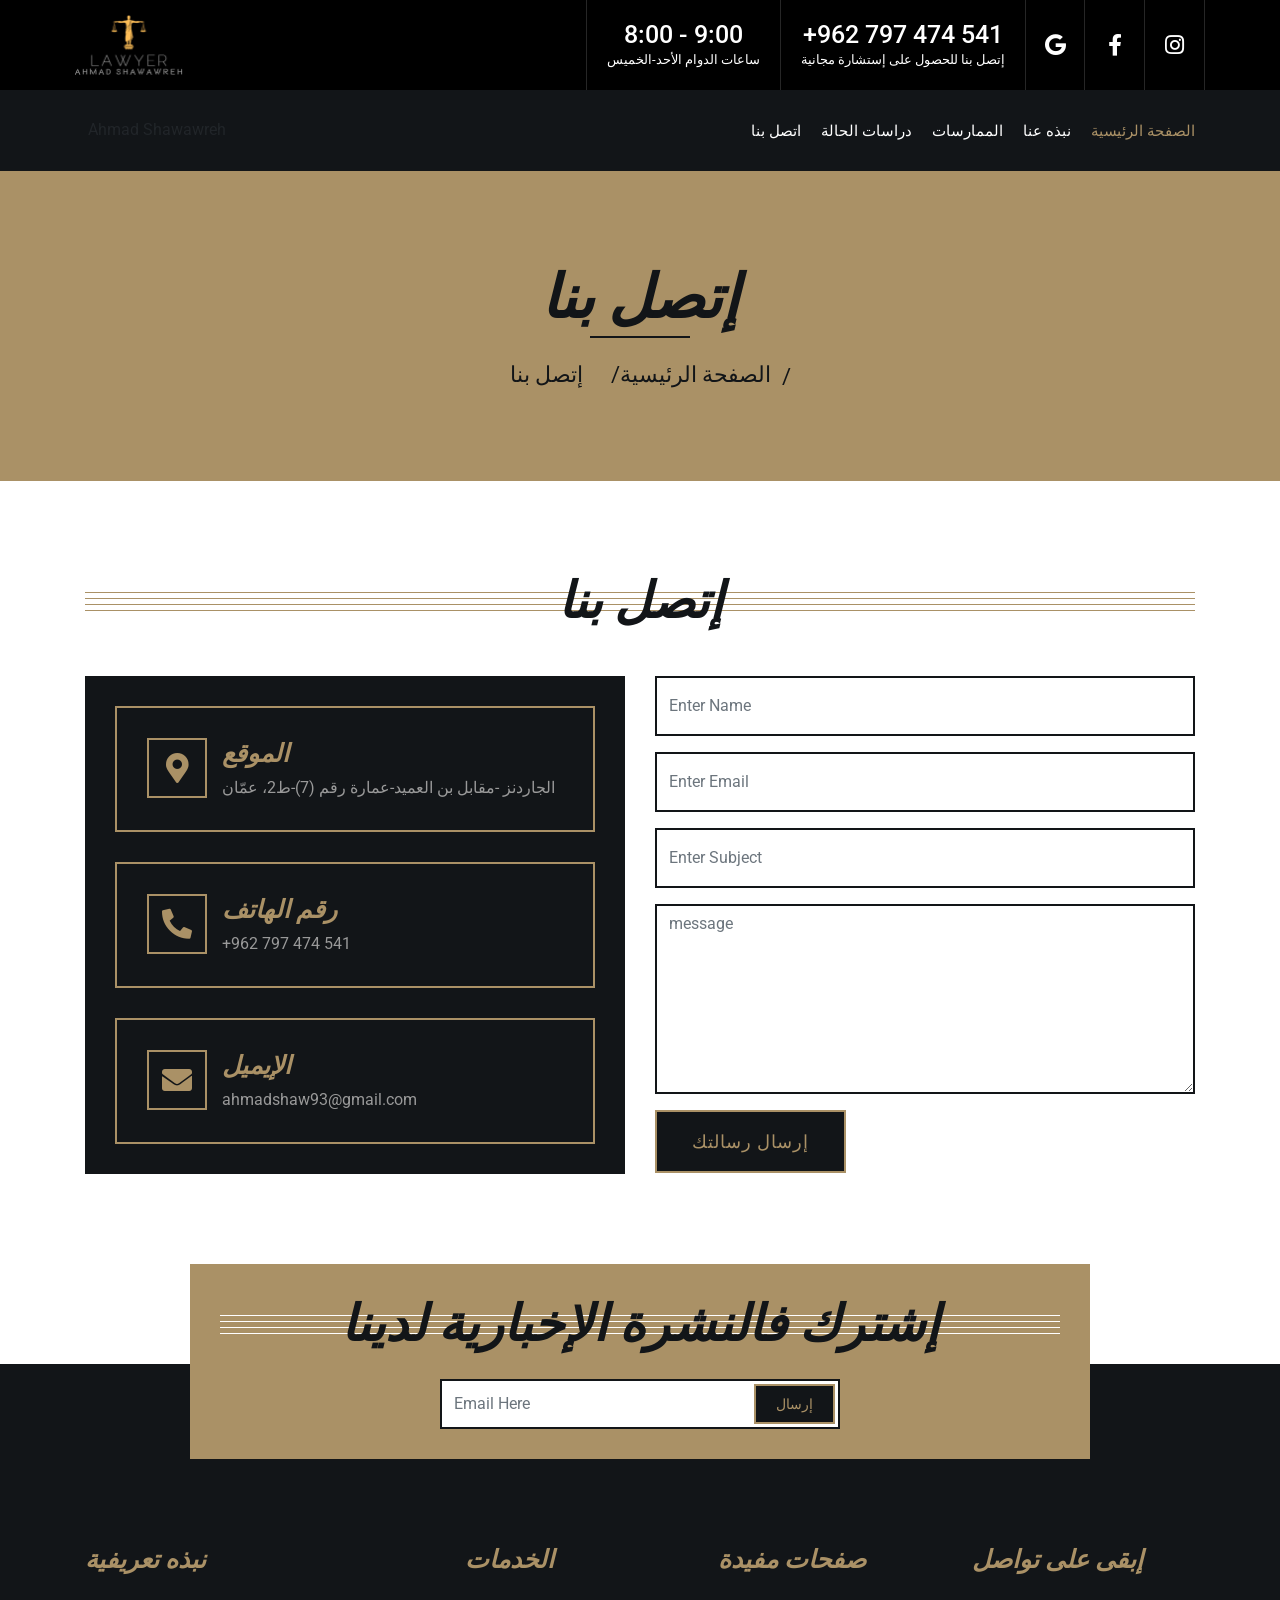
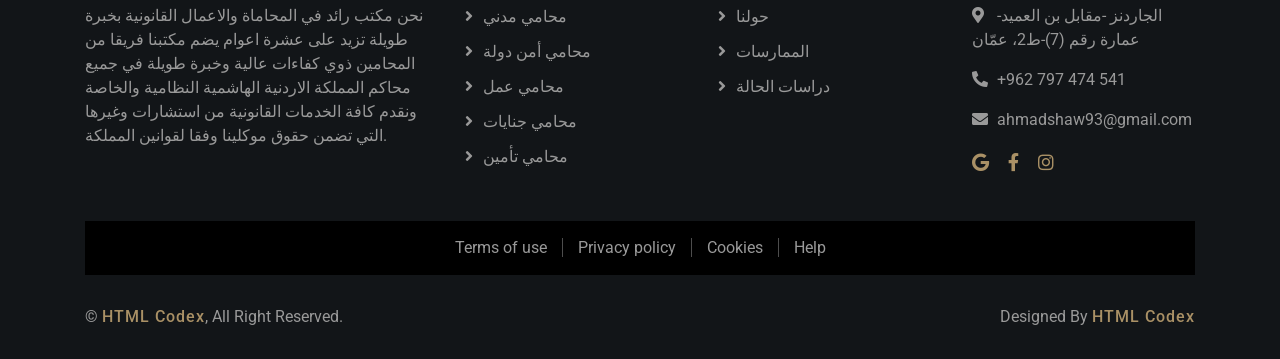
<file: LAWFIRMAHMAD/contact.html>
<!DOCTYPE html>
<html lang="en">

<head>
    <meta charset="utf-8">
    <title>Law Firm</title>
    <meta content="width=device-width, initial-scale=1.0" name="viewport">
    <meta content="Law Firm Website Template" name="keywords">
    <meta content="Law Firm Website Template" name="description">

    <!-- Favicon -->
    <link href="img/favicon.ico" rel="icon">

    <!-- Google Font -->
    <link
        href="https://fonts.googleapis.com/css2?family=EB+Garamond:ital,wght@1,600;1,700;1,800&family=Roboto:wght@400;500&display=swap"
        rel="stylesheet">

    <!-- CSS Libraries -->
    <link href="https://stackpath.bootstrapcdn.com/bootstrap/4.4.1/css/bootstrap.min.css" rel="stylesheet">
    <link href="https://cdnjs.cloudflare.com/ajax/libs/font-awesome/5.10.0/css/all.min.css" rel="stylesheet">
    <link href="lib/animate/animate.min.css" rel="stylesheet">
    <link href="lib/owlcarousel/assets/owl.carousel.min.css" rel="stylesheet">

    <!-- Template Stylesheet -->
    <link href="css/style.css" rel="stylesheet">
</head>

<body>
    <div class="wrapper">
        <!-- Top Bar Start -->
        <div class="top-bar">
            <div class="container-fluid">
                <div class="row">
                    <div class="col-lg-3">
                        <div class="logo">
                            <a href="index.html">
                                <!-- <h6>Law Ahmad</h6> -->
                                <img src="img/logo9.jpg" alt="Logo">
                            </a>
                        </div>
                    </div>
                    <div class="col-lg-9">
                        <div class="top-bar-right">
                            <div class="text">
                                <h2>8:00 - 9:00</h2>
                                <p>ساعات الدوام الأحد-الخميس</p>
                            </div>
                            <div class="text">
                                <h2>+962 797 474 541</h2>
                                <p>إتصل بنا للحصول على إستشارة مجانية</p>
                            </div>
                            <div class="social">
                                <a
                                    href="https://www.google.com/search?q=%D8%A7%D9%84%D9%85%D8%AD%D8%A7%D9%85%D9%8A+%D8%A7%D8%AD%D9%85%D8%AF+%D8%AE%D8%A7%D9%84%D8%AF+%D8%A7%D9%84%D8%B4%D9%88%D8%A7%D9%88%D8%B1%D9%87&oq=&aqs=chrome.5.35i39i362l8.432136040j0j15&sourceid=chrome&ie=UTF-8"><i
                                        class="fab fa-google"></i></a>
                                <a href="https://www.facebook.com/ahmad.shawawreh.568/"><i
                                        class="fab fa-facebook-f"></i></a>
                                <a href="https://instagram.com/lawyer_ahmad_shawawreh?igshid=YmMyMTA2M2Y="><i
                                        class="fab fa-instagram"></i></a>
                            </div>
                        </div>
                    </div>
                </div>
            </div>
        </div>
        <!-- Top Bar End -->

        <!-- Nav Bar Start -->
        <div class="nav-bar">
            <div class="container-fluid">
                <nav class="navbar navbar-expand-lg bg-dark navbar-dark">
                    <a href="index.html" class="navbar-brand"></a>
                    <button type="button" class="navbar-toggler" data-toggle="collapse" data-target="#navbarCollapse">
                        <span class="navbar-toggler-icon"></span>
                    </button>

                    <div class="collapse navbar-collapse justify-content-between" id="navbarCollapse">
                        <!-- <div class="navbar-nav mr-auto">
                                    <a href="index.html" class="nav-ba nav-link">LAW Ahmad Shawawreh</a>
                                </div> -->
                        <div class="mr-auto">
                            <a class="btn" href="">Ahmad Shawawreh</a>
                        </div>
                        <div class="navbar-nav ml-auto">
                            <a href="contact.html" class="nav-item nav-link">اتصل بنا</a>
                            <a href="portfolio.html" class="nav-item nav-link">دراسات الحالة</a>
                            <a href="service.html" class="nav-item nav-link">الممارسات</a>
                            <a href="about.html" class="nav-item nav-link">نبذه عنا</a>
                            <a href="index.html" class="nav-item nav-link active">الصفحة الرئيسية</a>
                        </div>

                    </div>
                </nav>
            </div>
        </div>
        <!-- Nav Bar End -->


        <!-- Page Header Start -->
        <div class="page-header">
            <div class="container">
                <div class="row">
                    <div class="col-12">
                        <h2>إتصل بنا</h2>
                    </div>
                    <div class="col-12">
                        <a href="index.html">الصفحة الرئيسية/</a>
                        <a href="contact.html">إتصل بنا</a>
                    </div>
                </div>
            </div>
        </div>
        <!-- Page Header End -->


        <!-- Contact Start -->
        <div class="contact">
            <div class="container">
                <div class="section-header">
                    <h2>إتصل بنا</h2>
                </div>
                <div class="row">
                    <div class="col-md-6">
                        <div class="contact-info">
                            <div class="contact-item">
                                <i class="fa fa-map-marker-alt"></i>
                                <div class="contact-text">
                                    <h2>الموقع</h2>
                                    <p> الجاردنز -مقابل بن العميد-عمارة رقم (7)-ط2، عمّان</p>
                                </div>
                            </div>
                            <div class="contact-item">
                                <i class="fa fa-phone-alt"></i>
                                <div class="contact-text">
                                    <h2>رقم الهاتف</h2>
                                    <p>+962 797 474 541</p>
                                </div>
                            </div>
                            <div class="contact-item">
                                <i class="fa fa-envelope"></i>
                                <div class="contact-text">
                                    <h2>الإيميل</h2>
                                    <p>ahmadshaw93@gmail.com</p>
                                </div>
                            </div>
                        </div>
                    </div>
                    <div class="col-md-6">
                        <div class="contact-form">
                            <form id="contact-form" name="contact-form" action="https://formspree.io/f/xrgvqpzw"
                                method="POST">
                                <div class="form-group">
                                    <input type="text" id="name" name="name" class="form-control"
                                        placeholder="Enter Name">
                                </div>
                                <div class="form-group">
                                    <input type="text" id="email" name="email" class="form-control"
                                        placeholder="Enter Email">
                                </div>
                                <div class="form-group">
                                    <input type="text" id="subject" name="subject" class="form-control"
                                        placeholder="Enter Subject">
                                </div>
                                <div class="form-group">
                                    <textarea type="text" id="message" name="message" rows="2"
                                        class="form-control md-textarea" placeholder="message"></textarea>
                                </div>
                                <div>
                                    <button class="btn" type="submit">إرسال رسالتك</button>
                                </div>
                            </form>
                        </div>
                    </div>
                </div>
            </div>
        </div>
        <!-- Contact End -->


        <!-- Newsletter Start -->
        <div class="newsletter">
            <div class="container">
                <div class="section-header">
                    <h2>إشترك فالنشرة الإخبارية لدينا</h2>
                </div>
                <form action="https://formspree.io/f/xrgvqpzw" method="post">
                    <div class="form">
                        <input type="text" id="email" name="email" class="form-control" placeholder="Email Here">
                        <button class="btn">إرسال</button>
                    </div>
                </form>
            </div>
        </div>
        <!-- Newsletter End -->


        <!-- Footer Start -->
        <div class="footer">
            <div class="container">
                <div class="row">
                    <div class="col-md-6 col-lg-4">
                        <div class="footer-about">
                            <h2>نبذه تعريفية</h2>
                            <p>

                                نحن مكتب رائد في المحاماة والاعمال القانونية بخبرة طويلة تزيد على عشرة اعوام
                                يضم مكتبنا فريقا من المحامين ذوي كفاءات عالية وخبرة طويلة في جميع محاكم المملكة الاردنية
                                الهاشمية النظامية والخاصة ونقدم كافة الخدمات القانونية من استشارات وغيرها التي تضمن حقوق
                                موكلينا وفقا لقوانين المملكة.


                            </p>
                        </div>
                    </div>
                    <div class="col-md-6 col-lg-8">
                        <div class="row">
                            <div class="col-md-6 col-lg-4">
                                <div class="footer-link">
                                    <h2>الخدمات</h2>
                                    <a href="service.html">محامي مدني</a>
                                    <a href="service.html">محامي أمن دولة</a>
                                    <a href="service.html">محامي عمل</a>
                                    <a href="service.html">محامي جنايات</a>
                                    <a href="service.html">محامي تأمين</a>
                                </div>
                            </div>
                            <div class="col-md-6 col-lg-4">
                                <div class="footer-link">
                                    <h2>صفحات مفيدة</h2>
                                    <a href="about.html">حولنا</a>
                                    <a href="service.html">الممارسات</a>
                                    <a href="portfolio.html">دراسات الحالة</a>
                                </div>
                            </div>
                            <div class="col-md-6 col-lg-4">
                                <div class="footer-contact">
                                    <h2>إبقى على تواصل</h2>
                                    <p><i class="fa fa-map-marker-alt"></i>الجاردنز -مقابل بن العميد-عمارة رقم (7)-ط2،
                                        عمّان</p>
                                    <p><i class="fa fa-phone-alt"></i>+962 797 474 541</p>
                                    <p><i class="fa fa-envelope"></i>ahmadshaw93@gmail.com</p>
                                    <div class="footer-social">
                                        <a
                                            href="https://www.google.com/search?q=%D8%A7%D9%84%D9%85%D8%AD%D8%A7%D9%85%D9%8A+%D8%A7%D8%AD%D9%85%D8%AF+%D8%AE%D8%A7%D9%84%D8%AF+%D8%A7%D9%84%D8%B4%D9%88%D8%A7%D9%88%D8%B1%D9%87&oq=&aqs=chrome.5.35i39i362l8.432136040j0j15&sourceid=chrome&ie=UTF-8"><i
                                                class="fab fa-google"></i></a>
                                        <a href="https://www.facebook.com/ahmad.shawawreh.568/"><i
                                                class="fab fa-facebook-f"></i></a>
                                        <a href="https://instagram.com/lawyer_ahmad_shawawreh?igshid=YmMyMTA2M2Y="><i
                                                class="fab fa-instagram"></i></a>
                                    </div>
                                </div>
                            </div>
                        </div>
                    </div>
                </div>
            </div>
            <div class="container footer-menu">
                <div class="f-menu">
                    <a href="">Terms of use</a>
                    <a href="">Privacy policy</a>
                    <a href="">Cookies</a>
                    <a href="">Help</a>
                </div>
            </div>
            <div class="container copyright">
                <div class="row">
                    <div class="col-md-6">
                        <p>&copy; <a href="https://htmlcodex.com/law-firm-website-template">HTML Codex</a>, All Right
                            Reserved.</p>
                    </div>
                    <div class="col-md-6">
                        <p>Designed By <a href="https://htmlcodex.com">HTML Codex</a></p>
                    </div>
                </div>
            </div>
        </div>
        <!-- Footer End -->

        <a href="#" class="back-to-top"><i class="fa fa-chevron-up"></i></a>
    </div>

    <!-- JavaScript Libraries -->
    <script src="https://code.jquery.com/jquery-3.4.1.min.js"></script>
    <script src="https://stackpath.bootstrapcdn.com/bootstrap/4.4.1/js/bootstrap.bundle.min.js"></script>
    <script src="lib/easing/easing.min.js"></script>
    <script src="lib/owlcarousel/owl.carousel.min.js"></script>
    <script src="lib/isotope/isotope.pkgd.min.js"></script>

    <!-- Template Javascript -->
    <script src="js/main.js"></script>
</body>

</html>
</file>
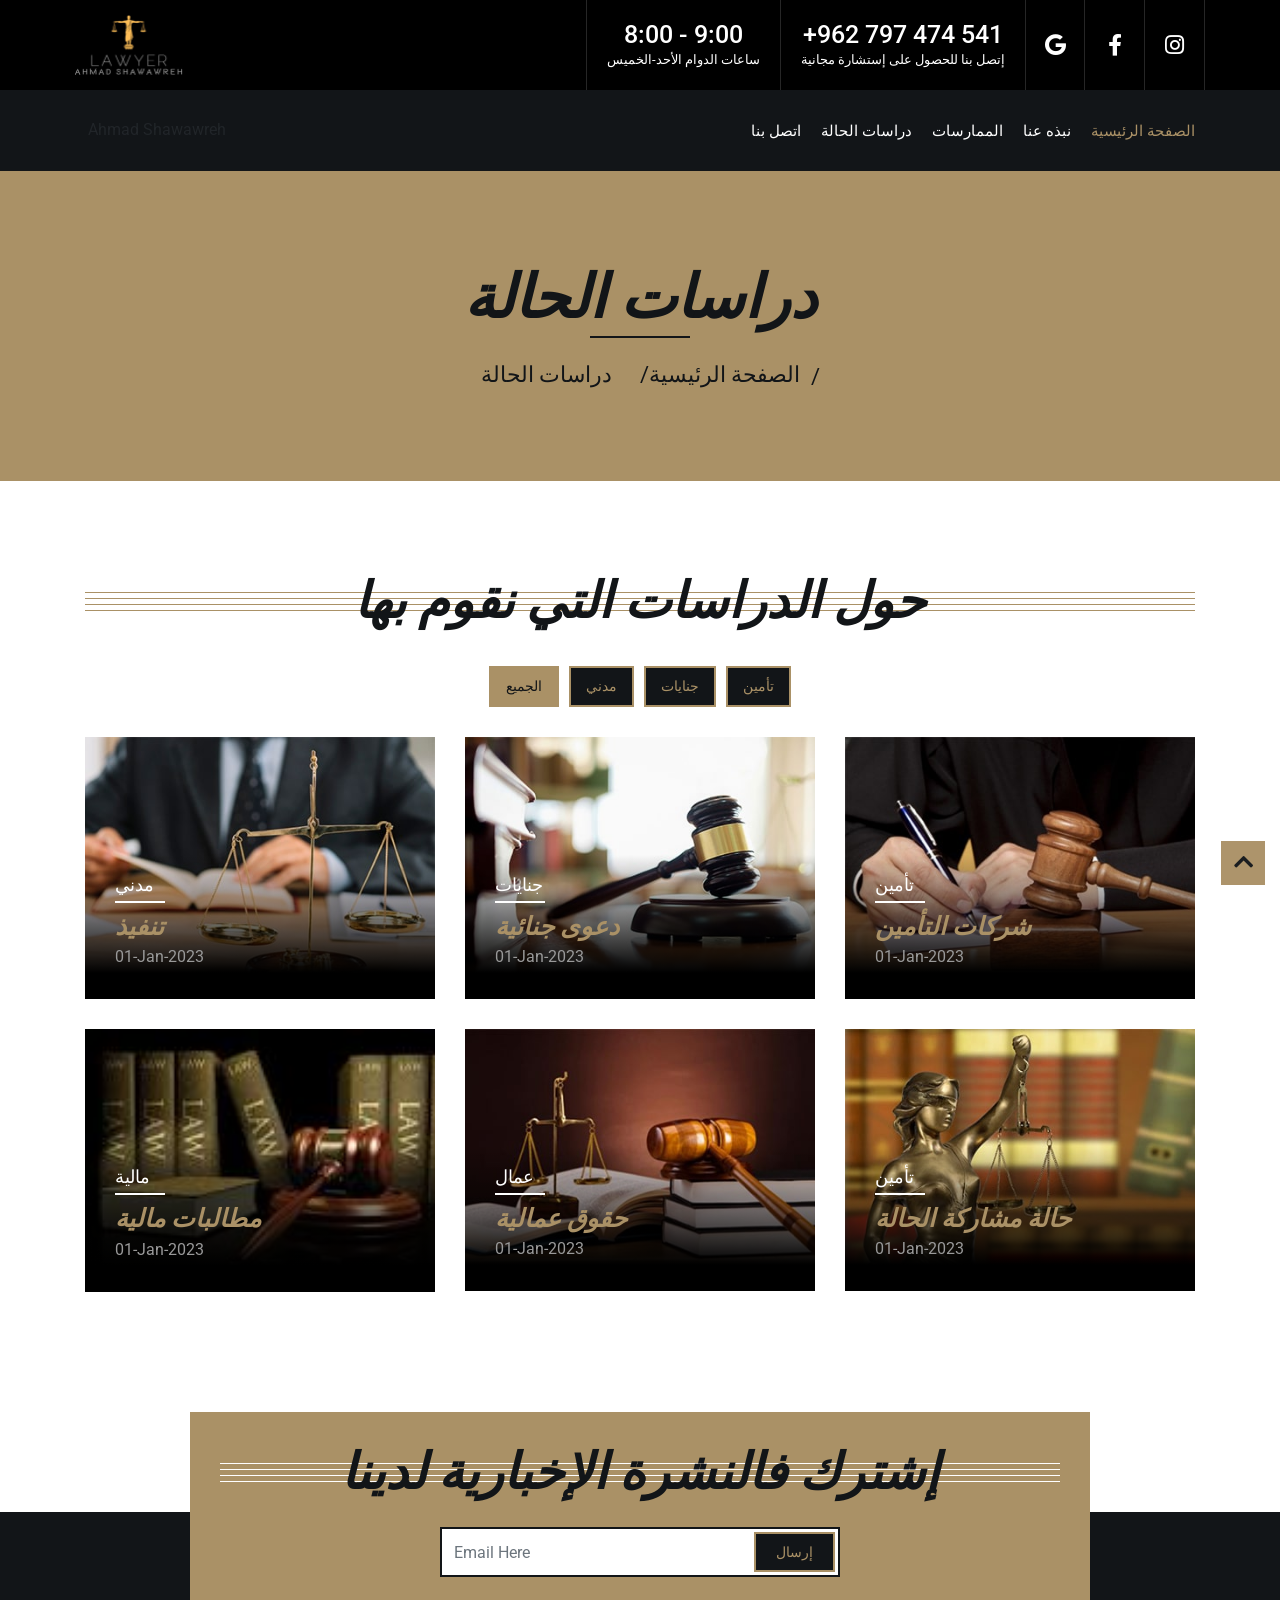
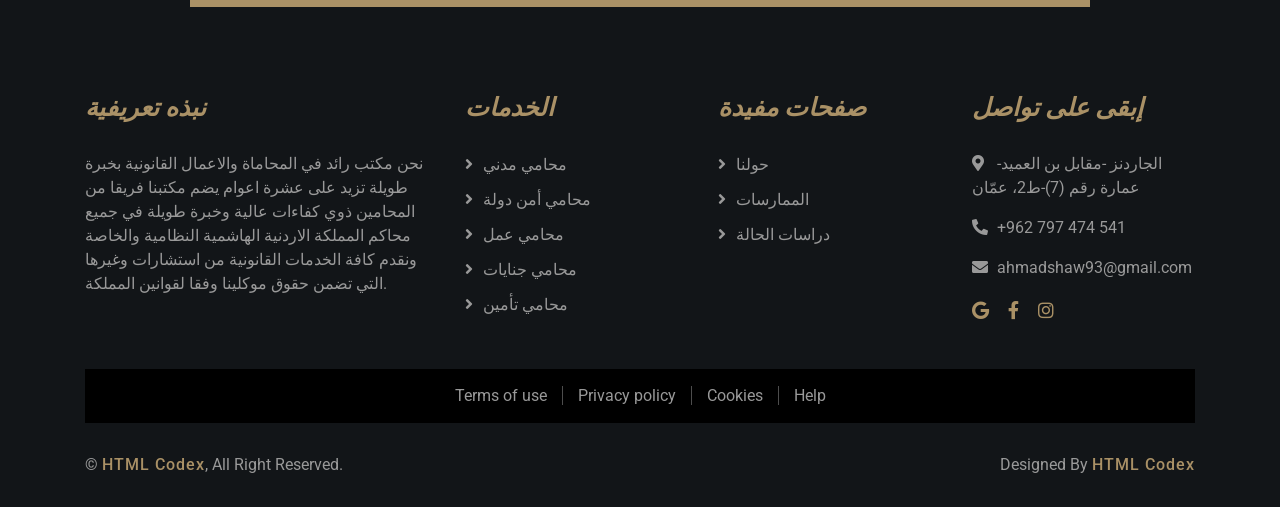
<file: LAWFIRMAHMAD/portfolio.html>
<!DOCTYPE html>
<html lang="en">
    <head>
        <meta charset="utf-8">
        <title>Law Firm</title>
        <meta content="width=device-width, initial-scale=1.0" name="viewport">
        <meta content="Law Firm Website Template" name="keywords">
        <meta content="Law Firm Website Template" name="description">

        <!-- Favicon -->
        <link href="img/favicon.ico" rel="icon">

        <!-- Google Font -->
        <link href="https://fonts.googleapis.com/css2?family=EB+Garamond:ital,wght@1,600;1,700;1,800&family=Roboto:wght@400;500&display=swap" rel="stylesheet"> 
        
        <!-- CSS Libraries -->
        <link href="https://stackpath.bootstrapcdn.com/bootstrap/4.4.1/css/bootstrap.min.css" rel="stylesheet">
        <link href="https://cdnjs.cloudflare.com/ajax/libs/font-awesome/5.10.0/css/all.min.css" rel="stylesheet">
        <link href="lib/animate/animate.min.css" rel="stylesheet">
        <link href="lib/owlcarousel/assets/owl.carousel.min.css" rel="stylesheet">

        <!-- Template Stylesheet -->
        <link href="css/style.css" rel="stylesheet">
    </head>

    <body>
        <div class="wrapper">
            <!-- Top Bar Start -->
            <div class="top-bar">
                <div class="container-fluid">
                    <div class="row">
                        <div class="col-lg-3">
                            <div class="logo">
                                <a href="index.html">
                                    <!-- <h6>Law Ahmad</h6> -->
                                    <img src="img/logo9.jpg" alt="Logo">
                                </a>
                            </div>
                        </div>
                        <div class="col-lg-9">
                            <div class="top-bar-right">
                                <div class="text">
                                    <h2>8:00 - 9:00</h2>
                                    <p>ساعات الدوام الأحد-الخميس</p>
                                </div>
                                <div class="text">
                                    <h2>+962 797 474 541</h2>
                                    <p>إتصل بنا للحصول على إستشارة مجانية</p>
                                </div>
                                <div class="social">
                                    <a
                                        href="https://www.google.com/search?q=%D8%A7%D9%84%D9%85%D8%AD%D8%A7%D9%85%D9%8A+%D8%A7%D8%AD%D9%85%D8%AF+%D8%AE%D8%A7%D9%84%D8%AF+%D8%A7%D9%84%D8%B4%D9%88%D8%A7%D9%88%D8%B1%D9%87&oq=&aqs=chrome.5.35i39i362l8.432136040j0j15&sourceid=chrome&ie=UTF-8"><i
                                            class="fab fa-google"></i></a>
                                    <a href="https://www.facebook.com/ahmad.shawawreh.568/"><i
                                            class="fab fa-facebook-f"></i></a>
                                    <a href="https://instagram.com/lawyer_ahmad_shawawreh?igshid=YmMyMTA2M2Y="><i
                                            class="fab fa-instagram"></i></a>
                                </div>
                            </div>
                        </div>
                    </div>
                </div>
            </div>
            <!-- Top Bar End -->

            <!-- Nav Bar Start -->
            <div class="nav-bar">
                <div class="container-fluid">
                    <nav class="navbar navbar-expand-lg bg-dark navbar-dark">
                        <a href="index.html" class="navbar-brand"></a>
                        <button type="button" class="navbar-toggler" data-toggle="collapse" data-target="#navbarCollapse">
                            <span class="navbar-toggler-icon"></span>
                        </button>
    
                        <div class="collapse navbar-collapse justify-content-between" id="navbarCollapse">
                            <!-- <div class="navbar-nav mr-auto">
                                    <a href="index.html" class="nav-ba nav-link">LAW Ahmad Shawawreh</a>
                                </div> -->
                            <div class="mr-auto">
                                <a class="btn" href="">Ahmad Shawawreh</a>
                            </div>
                            <div class="navbar-nav ml-auto">
                                <a href="contact.html" class="nav-item nav-link">اتصل بنا</a>
                                <a href="portfolio.html" class="nav-item nav-link">دراسات الحالة</a>
                                <a href="service.html" class="nav-item nav-link">الممارسات</a>
                                <a href="about.html" class="nav-item nav-link">نبذه عنا</a>
                                <a href="index.html" class="nav-item nav-link active">الصفحة الرئيسية</a>
                            </div>
    
                        </div>
                    </nav>
                </div>
            </div>
            <!-- Nav Bar End -->
            
            
            <!-- Page Header Start -->
            <div class="page-header">
                <div class="container">
                    <div class="row">
                        <div class="col-12">
                            <h2>دراسات الحالة</h2>
                        </div>
                        <div class="col-12">
                            <a href="index.html">الصفحة الرئيسية/</a>
                            <a href="portfolio.html">دراسات الحالة</a>
                        </div>
                    </div>
                </div>
            </div>
            <!-- Page Header End -->


            <!-- Portfolio Start -->
            <div class="portfolio">
                <div class="container">
                    <div class="section-header">
                        <h2>حول الدراسات التي نقوم بها</h2>
                    </div>
                    <div class="row">
                        <div class="col-12">
                            <ul id="portfolio-flters">
                                <li data-filter="*" class="filter-active">الجميع</li>
                                <li data-filter=".first">مدني</li>
                                <li data-filter=".second">جنايات</li>
                                <li data-filter=".third">تأمين</li>
                            </ul>
                        </div>
                    </div>
                    <div class="row portfolio-container">
                        <div class="col-lg-4 col-md-6 col-sm-12 portfolio-item first">
                            <div class="portfolio-wrap">
                                <img src="img/portfolio-1.jpg" alt="Portfolio Image">
                                <figure>
                                    <p>مدني</p>
                                    <a href="#">تنفيذ</a>
                                    <span>01-Jan-2023</span>
                                </figure>
                            </div>
                        </div>
                        <div class="col-lg-4 col-md-6 col-sm-12 portfolio-item second">
                            <div class="portfolio-wrap">
                                <img src="img/portfolio-2.jpg" alt="Portfolio Image">
                                <figure>
                                    <p>جنايات</p>
                                    <a href="#">دعوى جنائية</a>
                                    <span>01-Jan-2023</span>
                                </figure>
                            </div>
                        </div>
                        <div class="col-lg-4 col-md-6 col-sm-12 portfolio-item third">
                            <div class="portfolio-wrap">
                                <img src="img/portfolio-3.jpg" alt="Portfolio Image">
                                <figure>
                                    <p>تأمين</p>
                                    <a href="#">شركات التأمين</a>
                                    <span>01-Jan-2023</span>
                                </figure>
                            </div>
                        </div>
                        <div class="col-lg-4 col-md-6 col-sm-12 portfolio-item first">
                            <div class="portfolio-wrap">
                                <img src="img/download.jpg" alt="Portfolio Image">
                                <figure>
                                    <p>مالية</p>
                                    <a href="#">مطالبات مالية</a>
                                    <span>01-Jan-2023</span>
                                </figure>
                            </div>
                        </div>
                        <div class="col-lg-4 col-md-6 col-sm-12 portfolio-item first">
                            <div class="portfolio-wrap">
                                <img src="img/portfolio-5.jpg" alt="Portfolio Image">
                                <figure>
                                    <p>عمال</p>
                                    <a href="#">حقوق عمالية</a>
                                    <span>01-Jan-2023</span>
                                </figure>
                            </div>
                        </div>
                        <div class="col-lg-4 col-md-6 col-sm-12 portfolio-item third">
                            <div class="portfolio-wrap">
                                <img src="img/portfolio-6.jpg" alt="Portfolio Image">
                                <figure>
                                    <p>تأمين</p>
                                    <a href="#">حالة مشاركة الحالة</a>
                                    <span>01-Jan-2023</span>
                                </figure>
                            </div>
                        </div>
                    </div>
                    
                </div>
            </div>
            <!-- Portfolio Start -->


            <!-- Newsletter Start -->
            <div class="newsletter">
                <div class="container">
                    <div class="section-header">
                        <h2>إشترك فالنشرة الإخبارية لدينا</h2>
                    </div>
                    <form action="https://formspree.io/f/xrgvqpzw" method="post">
                        <div class="form">
                            <input type="text" id="email" name="email" class="form-control" placeholder="Email Here">
                            <button class="btn">إرسال</button>
                        </div>
                    </form>
                </div>
            </div>
            <!-- Newsletter End -->


            <!-- Footer Start -->
            <div class="footer">
                <div class="container">
                    <div class="row">
                        <div class="col-md-6 col-lg-4">
                            <div class="footer-about">
                                <h2>نبذه تعريفية</h2>
                                <p>
    
                                    نحن مكتب رائد في المحاماة والاعمال القانونية بخبرة طويلة تزيد على عشرة اعوام
                                    يضم مكتبنا فريقا من المحامين ذوي كفاءات عالية وخبرة طويلة في جميع محاكم المملكة الاردنية
                                    الهاشمية النظامية والخاصة ونقدم كافة الخدمات القانونية من استشارات وغيرها التي تضمن حقوق
                                    موكلينا وفقا لقوانين المملكة.
    
    
                                </p>
                            </div>
                        </div>
                        <div class="col-md-6 col-lg-8">
                            <div class="row">
                                <div class="col-md-6 col-lg-4">
                                    <div class="footer-link">
                                        <h2>الخدمات</h2>
                                        <a href="service.html">محامي مدني</a>
                                        <a href="service.html">محامي أمن دولة</a>
                                        <a href="service.html">محامي عمل</a>
                                        <a href="service.html">محامي جنايات</a>
                                        <a href="service.html">محامي تأمين</a>
                                    </div>
                                </div>
                                <div class="col-md-6 col-lg-4">
                                    <div class="footer-link">
                                        <h2>صفحات مفيدة</h2>
                                        <a href="about.html">حولنا</a>
                                        <a href="service.html">الممارسات</a>
                                        <a href="portfolio.html">دراسات الحالة</a>
                                    </div>
                                </div>
                                <div class="col-md-6 col-lg-4">
                                    <div class="footer-contact">
                                        <h2>إبقى على تواصل</h2>
                                        <p><i class="fa fa-map-marker-alt"></i>الجاردنز -مقابل بن العميد-عمارة رقم (7)-ط2،
                                            عمّان</p>
                                        <p><i class="fa fa-phone-alt"></i>+962 797 474 541</p>
                                        <p><i class="fa fa-envelope"></i>ahmadshaw93@gmail.com</p>
                                        <div class="footer-social">
                                            <a
                                                href="https://www.google.com/search?q=%D8%A7%D9%84%D9%85%D8%AD%D8%A7%D9%85%D9%8A+%D8%A7%D8%AD%D9%85%D8%AF+%D8%AE%D8%A7%D9%84%D8%AF+%D8%A7%D9%84%D8%B4%D9%88%D8%A7%D9%88%D8%B1%D9%87&oq=&aqs=chrome.5.35i39i362l8.432136040j0j15&sourceid=chrome&ie=UTF-8"><i
                                                    class="fab fa-google"></i></a>
                                            <a href="https://www.facebook.com/ahmad.shawawreh.568/"><i
                                                    class="fab fa-facebook-f"></i></a>
                                            <a href="https://instagram.com/lawyer_ahmad_shawawreh?igshid=YmMyMTA2M2Y="><i
                                                    class="fab fa-instagram"></i></a>
                                        </div>
                                    </div>
                                </div>
                            </div>
                        </div>
                    </div>
                </div>
                <div class="container footer-menu">
                    <div class="f-menu">
                        <a href="">Terms of use</a>
                        <a href="">Privacy policy</a>
                        <a href="">Cookies</a>
                        <a href="">Help</a>
                    </div>
                </div>
                <div class="container copyright">
                    <div class="row">
                        <div class="col-md-6">
                            <p>&copy; <a href="https://htmlcodex.com/law-firm-website-template">HTML Codex</a>, All Right
                                Reserved.</p>
                        </div>
                        <div class="col-md-6">
                            <p>Designed By <a href="https://htmlcodex.com">HTML Codex</a></p>
                        </div>
                    </div>
                </div>
            </div>
            <!-- Footer End -->
            
            <a href="#" class="back-to-top"><i class="fa fa-chevron-up"></i></a>
        </div>

        <!-- JavaScript Libraries -->
        <script src="https://code.jquery.com/jquery-3.4.1.min.js"></script>
        <script src="https://stackpath.bootstrapcdn.com/bootstrap/4.4.1/js/bootstrap.bundle.min.js"></script>
        <script src="lib/easing/easing.min.js"></script>
        <script src="lib/owlcarousel/owl.carousel.min.js"></script>
        <script src="lib/isotope/isotope.pkgd.min.js"></script>

        <!-- Template Javascript -->
        <script src="js/main.js"></script>
    </body>
</html>
</file>
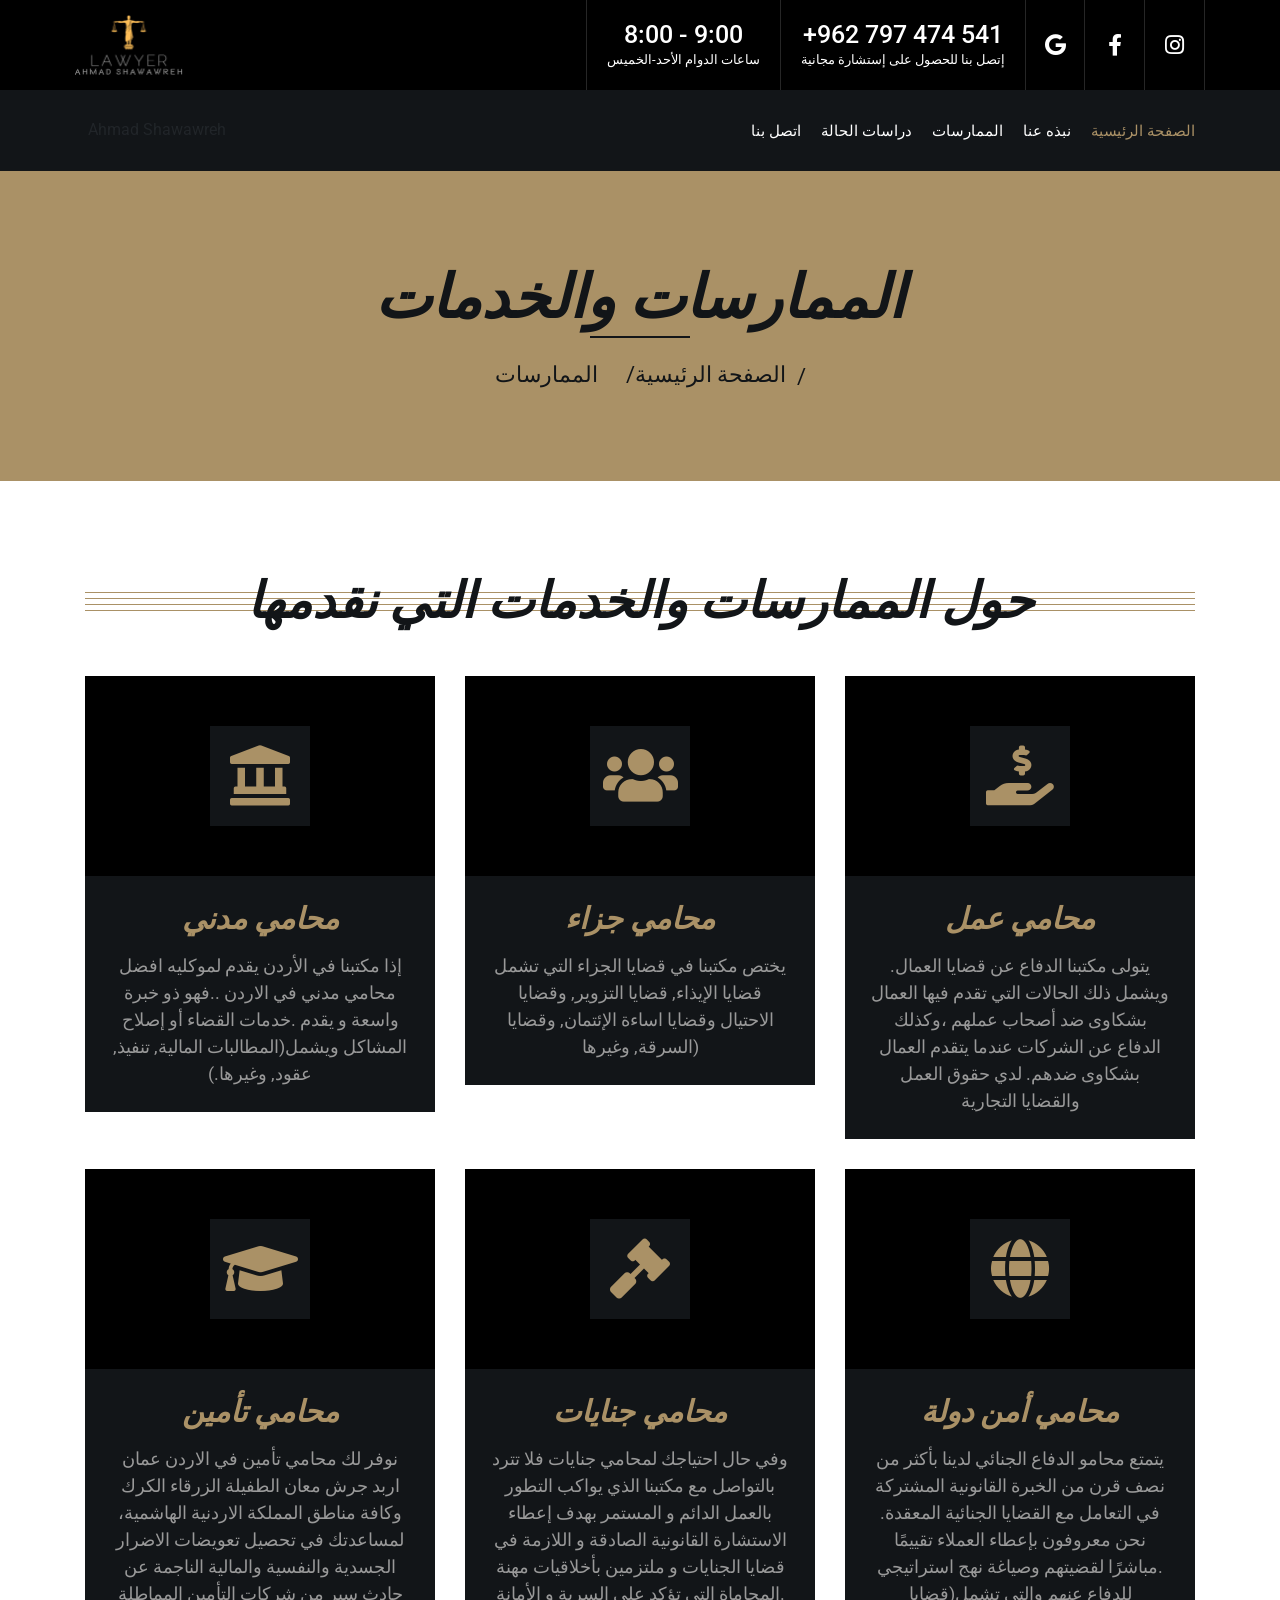
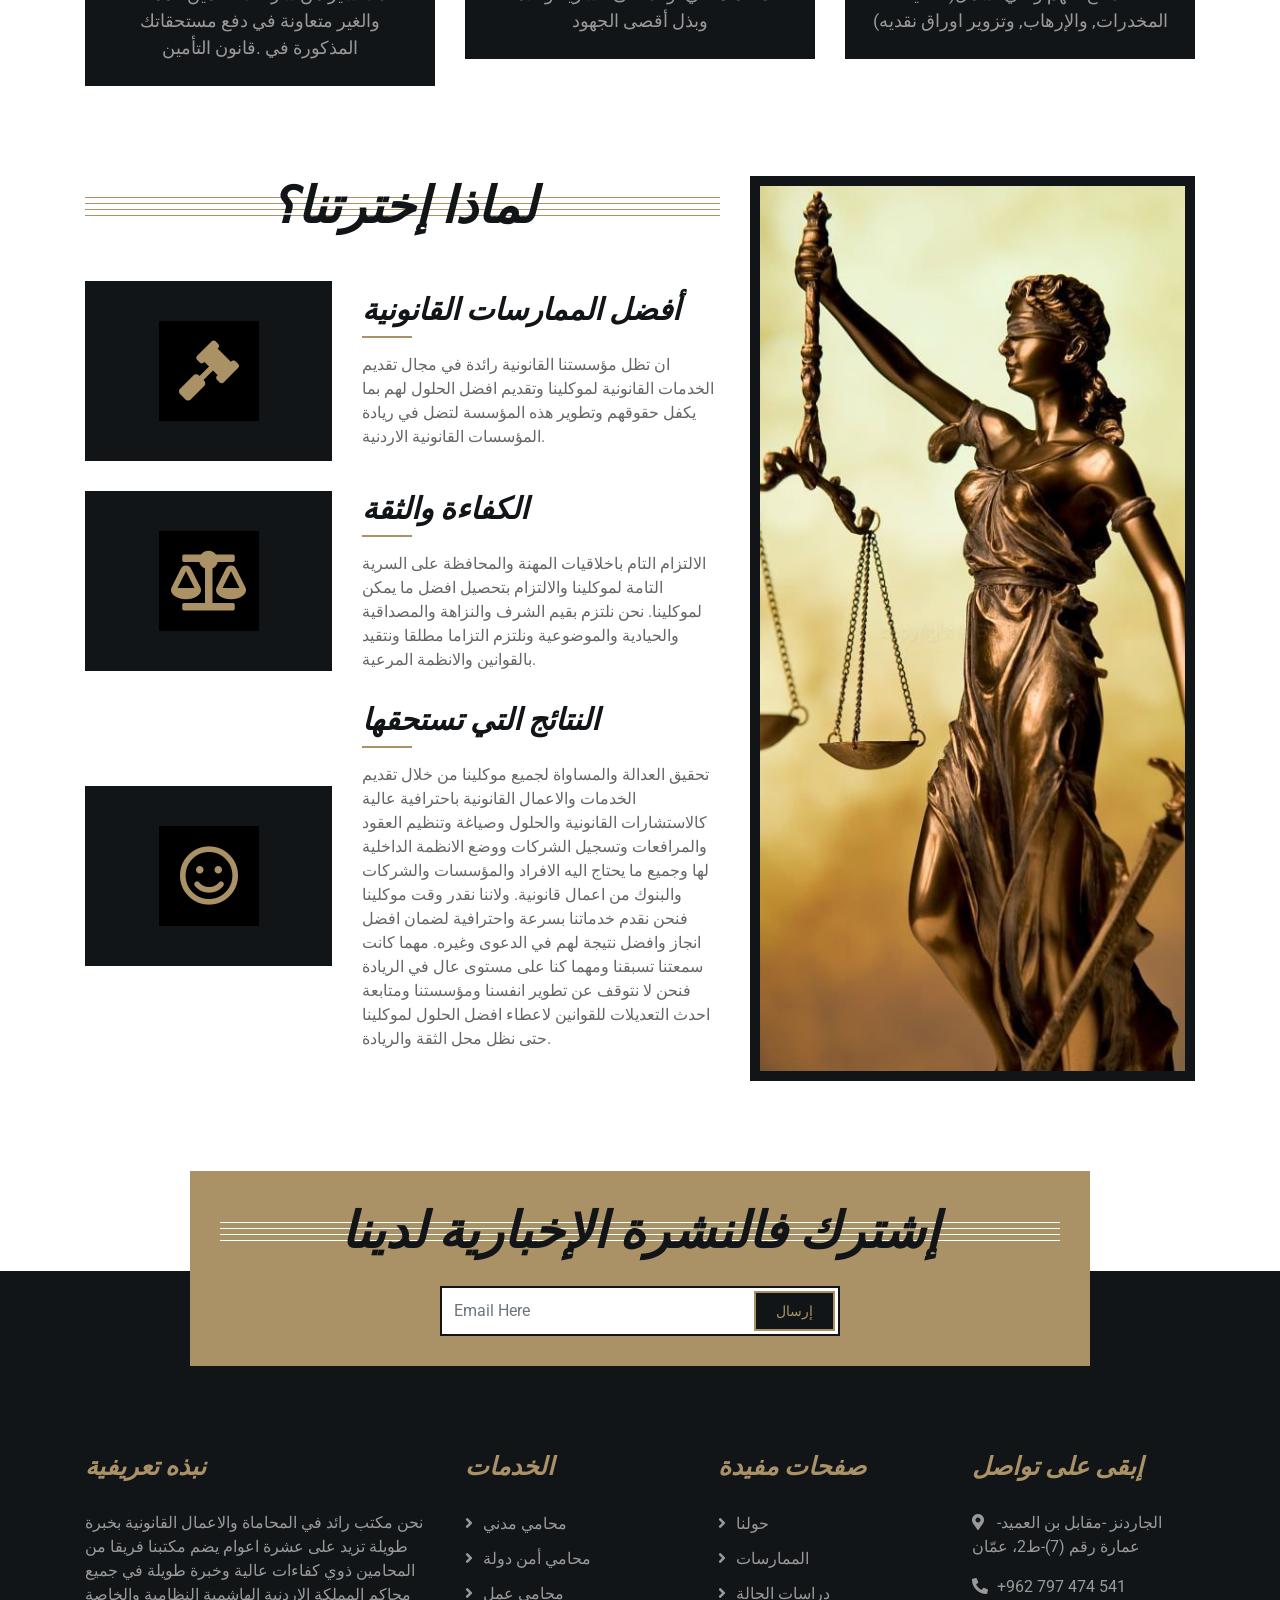
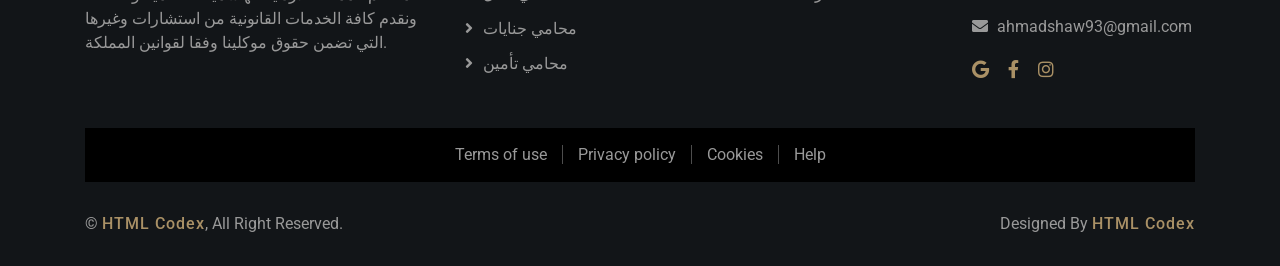
<file: LAWFIRMAHMAD/service.html>
<!DOCTYPE html>
<html lang="en">
    <head>
        <meta charset="utf-8">
        <title>Law Firm</title>
        <meta content="width=device-width, initial-scale=1.0" name="viewport">
        <meta content="Law Firm Website Template" name="keywords">
        <meta content="Law Firm Website Template" name="description">

        <!-- Favicon -->
        <link href="img/favicon.ico" rel="icon">

        <!-- Google Font -->
        <link href="https://fonts.googleapis.com/css2?family=EB+Garamond:ital,wght@1,600;1,700;1,800&family=Roboto:wght@400;500&display=swap" rel="stylesheet"> 
        
        <!-- CSS Libraries -->
        <link href="https://stackpath.bootstrapcdn.com/bootstrap/4.4.1/css/bootstrap.min.css" rel="stylesheet">
        <link href="https://cdnjs.cloudflare.com/ajax/libs/font-awesome/5.10.0/css/all.min.css" rel="stylesheet">
        <link href="lib/animate/animate.min.css" rel="stylesheet">
        <link href="lib/owlcarousel/assets/owl.carousel.min.css" rel="stylesheet">

        <!-- Template Stylesheet -->
        <link href="css/style.css" rel="stylesheet">
    </head>

    <body>
        <div class="wrapper">
            <!-- Top Bar Start -->
            <div class="top-bar">
                <div class="container-fluid">
                    <div class="row">
                        <div class="col-lg-3">
                            <div class="logo">
                                <a href="index.html">
                                    <!-- <h6>Law Ahmad</h6> -->
                                    <img src="img/logo9.jpg" alt="Logo">
                                </a>
                            </div>
                        </div>
                        <div class="col-lg-9">
                            <div class="top-bar-right">
                                <div class="text">
                                    <h2>8:00 - 9:00</h2>
                                    <p>ساعات الدوام الأحد-الخميس</p>
                                </div>
                                <div class="text">
                                    <h2>+962 797 474 541</h2>
                                    <p>إتصل بنا للحصول على إستشارة مجانية</p>
                                </div>
                                <div class="social">
                                    <a
                                        href="https://www.google.com/search?q=%D8%A7%D9%84%D9%85%D8%AD%D8%A7%D9%85%D9%8A+%D8%A7%D8%AD%D9%85%D8%AF+%D8%AE%D8%A7%D9%84%D8%AF+%D8%A7%D9%84%D8%B4%D9%88%D8%A7%D9%88%D8%B1%D9%87&oq=&aqs=chrome.5.35i39i362l8.432136040j0j15&sourceid=chrome&ie=UTF-8"><i
                                            class="fab fa-google"></i></a>
                                    <a href="https://www.facebook.com/ahmad.shawawreh.568/"><i
                                            class="fab fa-facebook-f"></i></a>
                                    <a href="https://instagram.com/lawyer_ahmad_shawawreh?igshid=YmMyMTA2M2Y="><i
                                            class="fab fa-instagram"></i></a>
                                </div>
                            </div>
                        </div>
                    </div>
                </div>
            </div>
            <!-- Top Bar End -->

            <!-- Nav Bar Start -->
            <div class="nav-bar">
                <div class="container-fluid">
                    <nav class="navbar navbar-expand-lg bg-dark navbar-dark">
                        <a href="index.html" class="navbar-brand"></a>
                        <button type="button" class="navbar-toggler" data-toggle="collapse" data-target="#navbarCollapse">
                            <span class="navbar-toggler-icon"></span>
                        </button>
    
                        <div class="collapse navbar-collapse justify-content-between" id="navbarCollapse">
                            <!-- <div class="navbar-nav mr-auto">
                                    <a href="index.html" class="nav-ba nav-link">LAW Ahmad Shawawreh</a>
                                </div> -->
                            <div class="mr-auto">
                                <a class="btn" href="">Ahmad Shawawreh</a>
                            </div>
                            <div class="navbar-nav ml-auto">
                                <a href="contact.html" class="nav-item nav-link">اتصل بنا</a>
                                <a href="portfolio.html" class="nav-item nav-link">دراسات الحالة</a>
                                <a href="service.html" class="nav-item nav-link">الممارسات</a>
                                <a href="about.html" class="nav-item nav-link">نبذه عنا</a>
                                <a href="index.html" class="nav-item nav-link active">الصفحة الرئيسية</a>
                            </div>
    
                        </div>
                    </nav>
                </div>
            </div>
            <!-- Nav Bar End -->
            
            
            <!-- Page Header Start -->
            <div class="page-header">
                <div class="container">
                    <div class="row">
                        <div class="col-12">
                            <h2>الممارسات والخدمات</h2>
                        </div>
                        <div class="col-12">
                            <a href="index.html">الصفحة الرئيسية/</a>
                            <a href="service.html">الممارسات</a>
                        </div>
                    </div>
                </div>
            </div>
            <!-- Page Header End -->


            <!-- Service Start -->
            <div class="service">
                <div class="container">
                    <div class="section-header">
                        <h2>حول الممارسات والخدمات التي نقدمها</h2>
                    </div>
                    <div class="row">
                        <div class="col-lg-4 col-md-6">
                            <div class="service-item">
                                <div class="service-icon">
                                    <i class="fa fa-landmark"></i>
                                </div>
                                <h3>محامي مدني</h3>
                                <p>
                                    إذا مكتبنا في الأردن يقدم لموكليه افضل محامي مدني في الاردن ..فهو ذو خبرة واسعة و يقدم
                                    .خدمات القضاء أو إصلاح المشاكل
                                    ويشمل(المطالبات المالية, تنفيذ, عقود, وغيرها.)
                                </p>
                            </div>
                        </div>
                        <div class="col-lg-4 col-md-6">
                            <div class="service-item">
                                <div class="service-icon">
                                    <i class="fa fa-users"></i>
                                </div>
                                <h3>محامي جزاء</h3>
                                <p>
                                    يختص مكتبنا في قضايا الجزاء التي تشمل
                                قضايا الإيذاء, قضايا التزوير, وقضايا الاحتيال
                                    وقضايا اساءة الإئتمان, وقضايا السرقة, وغيرها)
                                </p>
                            </div>
                        </div>
                        <div class="col-lg-4 col-md-6">
                            <div class="service-item">
                                <div class="service-icon">
                                    <i class="fa fa-hand-holding-usd"></i>
                                </div>
                                <h3>محامي عمل</h3>
                                <p>
                                    يتولى مكتبنا الدفاع عن قضايا العمال. ويشمل ذلك الحالات التي تقدم فيها العمال بشكاوى ضد
                                    أصحاب عملهم ،وكذلك الدفاع عن الشركات عندما يتقدم العمال بشكاوى ضدهم. لدي حقوق العمل
                                    والقضايا التجارية
                                </p>
                            </div>
                        </div>
                        <div class="col-lg-4 col-md-6">
                            <div class="service-item">
                                <div class="service-icon">
                                    <i class="fa fa-graduation-cap"></i>
                                </div>
                                <h3>محامي تأمين</h3>
                                <p>
                                    نوفر لك محامي تأمين في الاردن عمان اربد جرش معان الطفيلة الزرقاء الكرك وكافة مناطق
                                    المملكة الاردنية الهاشمية، لمساعدتك في تحصيل تعويضات الاضرار الجسدية والنفسية والمالية
                                    الناجمة عن حادث سير من شركات التأمين المماطلة والغير متعاونة في دفع مستحقاتك المذكورة في
                                    .قانون التأمين
                                </p>
                            </div>
                        </div>
                        <div class="col-lg-4 col-md-6">
                            <div class="service-item">
                                <div class="service-icon">
                                    <i class="fa fa-gavel"></i>
                                </div>
                                <h3>محامي جنايات</h3>
                                <p>
                                    وفي حال احتياجك لمحامي جنايات
                                    فلا تترد بالتواصل مع مكتبنا الذي يواكب التطور بالعمل الدائم و المستمر بهدف إعطاء
                                    الاستشارة القانونية الصادقة و اللازمة في قضايا الجنايات و ملتزمين بأخلاقيات مهنة
                                    .المحاماة التي تؤكد على السرية و الأمانة وبذل أقصى الجهود
                                </p>
                            </div>
                        </div>
                        <div class="col-lg-4 col-md-6">
                            <div class="service-item">
                                <div class="service-icon">
                                    <i class="fa fa-globe"></i>
                                </div>
                                <h3>محامي أمن دولة</h3>
                                <p>
                                    يتمتع محامو الدفاع الجنائي لدينا بأكثر من نصف قرن من الخبرة القانونية
                                    المشتركة في التعامل مع القضايا الجنائية المعقدة. نحن معروفون بإعطاء العملاء تقييمًا
                                    
                                .مباشرًا لقضيتهم وصياغة نهج استراتيجي للدفاع عنهم
                                والتي تشمل(قضايا المخدرات, والإرهاب, وتزوير اوراق نقديه)
                                </p>
                            </div>
                        </div>
                    </div>
                </div>
            </div>
            <!-- Service End -->
            
            
            <!-- Feature Start -->
            <div class="feature">
                <div class="container">
                    <div class="row">
                        <div class="col-md-7">
                            <div class="section-header">
                                <h2>لماذا إخترتنا؟</h2>
                            </div>
                            <div class="row align-items-center feature-item">
                                <div class="col-5">
                                    <div class="feature-icon">
                                        <i class="fa fa-gavel"></i>
                                    </div>
                                </div>
                                <div class="col-7">
                                    <h3>أفضل الممارسات القانونية</h3>
                                    <p>
                                        ان تظل مؤسستنا القانونية رائدة في مجال تقديم الخدمات القانونية لموكلينا وتقديم افضل
                                        الحلول لهم بما يكفل حقوقهم وتطوير هذه المؤسسة لتضل في ريادة المؤسسات القانونية
                                        الاردنية.
                                    </p>
                                </div>
                            </div>
                            <div class="row align-items-center feature-item">
                                <div class="col-5">
                                    <div class="feature-icon">
                                        <i class="fa fa-balance-scale"></i>
                                    </div>
                                </div>
                                <div class="col-7">
                                    <h3>الكفاءة والثقة</h3>
                                    <p>
                                        الالتزام التام باخلاقيات المهنة والمحافظة على السرية التامة لموكلينا والالتزام
                                        بتحصيل افضل ما يمكن لموكلينا. نحن نلتزم بقيم الشرف والنزاهة والمصداقية والحيادية
                                        والموضوعية ونلتزم التزاما مطلقا ونتقيد بالقوانين والانظمة المرعية.
                                    </p>
                                </div>
                            </div>
                            <div class="row align-items-center feature-item">
                                <div class="col-5">
                                    <div class="feature-icon">
                                        <i class="far fa-smile"></i>
                                    </div>
                                </div>
                                <div class="col-7">
                                    <h3>النتائج التي تستحقها</h3>
                                    <p>
                                        تحقيق العدالة والمساواة لجميع موكلينا من خلال تقديم الخدمات والاعمال القانونية
                                        باحترافية عالية كالاستشارات القانونية والحلول وصياغة وتنظيم العقود والمرافعات وتسجيل
                                        الشركات ووضع الانظمة الداخلية لها وجميع ما يحتاج اليه الافراد والمؤسسات والشركات
                                        والبنوك من اعمال قانونية.
    
                                        ولاننا نقدر وقت موكلينا فنحن نقدم خدماتنا بسرعة واحترافية لضمان افضل انجاز وافضل
                                        نتيجة لهم في الدعوى وغيره.
    
                                        مهما كانت سمعتنا تسبقنا ومهما كنا على مستوى عال في الريادة فنحن لا نتوقف عن تطوير
                                        انفسنا ومؤسستنا ومتابعة احدث التعديلات للقوانين لاعطاء افضل الحلول لموكلينا حتى نظل
                                        محل الثقة والريادة.
                                    </p>
                                </div>
                            </div>
                        </div>
                        <div class="col-md-5">
                            <div class="feature-img">
                                <img src="img/feature.jpg" alt="Feature">
                            </div>
                        </div>
                    </div>
                </div>
            </div>
            <!-- Feature End -->


            <!-- Newsletter Start -->
            <div class="newsletter">
                <div class="container">
                    <div class="section-header">
                        <h2>إشترك فالنشرة الإخبارية لدينا</h2>
                    </div>
                    <form action="https://formspree.io/f/xrgvqpzw" method="post">
                        <div class="form">
                            <input type="text" id="email" name="email" class="form-control" placeholder="Email Here">
                            <button class="btn">إرسال</button>
                        </div>
                    </form>
                </div>
            </div>
            <!-- Newsletter End -->


            <!-- Footer Start -->
            <div class="footer">
                <div class="container">
                    <div class="row">
                        <div class="col-md-6 col-lg-4">
                            <div class="footer-about">
                                <h2>نبذه تعريفية</h2>
                                <p>
    
                                    نحن مكتب رائد في المحاماة والاعمال القانونية بخبرة طويلة تزيد على عشرة اعوام
                                    يضم مكتبنا فريقا من المحامين ذوي كفاءات عالية وخبرة طويلة في جميع محاكم المملكة الاردنية
                                    الهاشمية النظامية والخاصة ونقدم كافة الخدمات القانونية من استشارات وغيرها التي تضمن حقوق
                                    موكلينا وفقا لقوانين المملكة.
    
    
                                </p>
                            </div>
                        </div>
                        <div class="col-md-6 col-lg-8">
                            <div class="row">
                                <div class="col-md-6 col-lg-4">
                                    <div class="footer-link">
                                        <h2>الخدمات</h2>
                                        <a href="service.html">محامي مدني</a>
                                        <a href="service.html">محامي أمن دولة</a>
                                        <a href="service.html">محامي عمل</a>
                                        <a href="service.html">محامي جنايات</a>
                                        <a href="service.html">محامي تأمين</a>
                                    </div>
                                </div>
                                <div class="col-md-6 col-lg-4">
                                    <div class="footer-link">
                                        <h2>صفحات مفيدة</h2>
                                        <a href="about.html">حولنا</a>
                                        <a href="service.html">الممارسات</a>
                                        <a href="portfolio.html">دراسات الحالة</a>
                                    </div>
                                </div>
                                <div class="col-md-6 col-lg-4">
                                    <div class="footer-contact">
                                        <h2>إبقى على تواصل</h2>
                                        <p><i class="fa fa-map-marker-alt"></i>الجاردنز -مقابل بن العميد-عمارة رقم (7)-ط2،
                                            عمّان</p>
                                        <p><i class="fa fa-phone-alt"></i>+962 797 474 541</p>
                                        <p><i class="fa fa-envelope"></i>ahmadshaw93@gmail.com</p>
                                        <div class="footer-social">
                                            <a
                                                href="https://www.google.com/search?q=%D8%A7%D9%84%D9%85%D8%AD%D8%A7%D9%85%D9%8A+%D8%A7%D8%AD%D9%85%D8%AF+%D8%AE%D8%A7%D9%84%D8%AF+%D8%A7%D9%84%D8%B4%D9%88%D8%A7%D9%88%D8%B1%D9%87&oq=&aqs=chrome.5.35i39i362l8.432136040j0j15&sourceid=chrome&ie=UTF-8"><i
                                                    class="fab fa-google"></i></a>
                                            <a href="https://www.facebook.com/ahmad.shawawreh.568/"><i
                                                    class="fab fa-facebook-f"></i></a>
                                            <a href="https://instagram.com/lawyer_ahmad_shawawreh?igshid=YmMyMTA2M2Y="><i
                                                    class="fab fa-instagram"></i></a>
                                        </div>
                                    </div>
                                </div>
                            </div>
                        </div>
                    </div>
                </div>
                <div class="container footer-menu">
                    <div class="f-menu">
                        <a href="">Terms of use</a>
                        <a href="">Privacy policy</a>
                        <a href="">Cookies</a>
                        <a href="">Help</a>
                    </div>
                </div>
                <div class="container copyright">
                    <div class="row">
                        <div class="col-md-6">
                            <p>&copy; <a href="https://htmlcodex.com/law-firm-website-template">HTML Codex</a>, All Right
                                Reserved.</p>
                        </div>
                        <div class="col-md-6">
                            <p>Designed By <a href="https://htmlcodex.com">HTML Codex</a></p>
                        </div>
                    </div>
                </div>
            </div>
            <!-- Footer End -->
            
            <a href="#" class="back-to-top"><i class="fa fa-chevron-up"></i></a>
        </div>

        <!-- JavaScript Libraries -->
        <script src="https://code.jquery.com/jquery-3.4.1.min.js"></script>
        <script src="https://stackpath.bootstrapcdn.com/bootstrap/4.4.1/js/bootstrap.bundle.min.js"></script>
        <script src="lib/easing/easing.min.js"></script>
        <script src="lib/owlcarousel/owl.carousel.min.js"></script>
        <script src="lib/isotope/isotope.pkgd.min.js"></script>

        <!-- Template Javascript -->
        <script src="js/main.js"></script>
    </body>
</html>
</file>
<file: LAWFIRMAHMAD/css/style.css>
/*******************************/
/********* General CSS *********/
/*******************************/
body {
    color: #666666;
    background: #ffffff;
    font-family: 'Roboto', sans-serif;
    font-weight: 400;
}

h1,
h2, 
h3, 
h4,
h5, 
h6 {
    font-family: 'EB Garamond', serif;
    font-weight: 600;
    font-style: italic;
    color: #121518;
}

a {
    color: #454545;
    transition: .3s;
}

a:hover,
a:active,
a:focus {
    color: #aa9166;
    outline: none;
    text-decoration: none;
}

.btn:focus {
    box-shadow: none;
}

.wrapper {
    position: relative;
    width: 100%;
    max-width: 1366px;
    margin: 0 auto;
    background: #ffffff;
}

.back-to-top {
    position: fixed;
    display: none;
    background: #aa9166;
    color: #121518;
    width: 44px;
    height: 44px;
    text-align: center;
    line-height: 1;
    font-size: 22px;
    right: 15px;
    bottom: 15px;
    transition: background 0.5s;
    z-index: 9;
}

.back-to-top:hover {
    color: #aa9166;
    background: #121518;
}

.back-to-top i {
    padding-top: 10px;
}


/**********************************/
/********** Top Bar CSS ***********/
/**********************************/
.top-bar {
    position: relative;
    height: 90px;
    background: #000000;
}

.top-bar .logo {
    padding: 15px 0;
    text-align: left;
    overflow: hidden;
}

.top-bar .logo h6 {
    margin: 0;
    color: #aa9166;
    font-size: 75px;
    line-height: 55px;
    font-weight: 800;
}

.top-bar .logo img {
    max-width: 100%;
    max-height: 60px;
}

.top-bar .top-bar-right {
    display: flex;
    align-items: center;
    justify-content: flex-end;
}

.top-bar .text {
    display: flex;
    align-items: center;
    justify-content: center;
    flex-direction: column;
    height: 90px;
    padding: 0 20px;
    text-align: center;
    border-left: 1px solid rgba(255, 255, 255, .15);
}

.top-bar .text h2 {
    color: #ffffff;
    font-family: 'Roboto', sans-serif;
    font-weight: 500;
    font-style: normal;
    font-size: 25px;
    margin: 0;
}

.top-bar .text p {
    color: #ffffff;
    font-size: 13px;
    margin: 0;
}

.top-bar .social {
    display: flex;
    height: 90px;
    font-size: 0;
    justify-content: flex-end;
}

.top-bar .social a {
    display: flex;
    align-items: center;
    justify-content: center;
    width: 60px;
    height: 100%;
    font-size: 22px;
    color: #ffffff;
    border-right: 1px solid rgba(255, 255, 255, .15);
}

.top-bar .social a:first-child {
    border-left: 1px solid rgba(255, 255, 255, .15);
}

.top-bar .social a:hover {
    color: #aa9166;
    background: #ffffff;
}

@media (min-width: 992px) {
    .top-bar {
        padding: 0 60px;
    }
}

@media (max-width: 991.98px) {
    .top-bar .logo {
        text-align: center;
    }
    
    .top-bar .social {
        display: none;
    }
}


/**********************************/
/*********** Nav Bar CSS **********/
/**********************************/
.nav-bar {
    position: relative;
    padding: 20px 0;
    transition: .3s;
}

.nav-bar.nav-sticky {
    position: fixed;
    top: 0;
    width: 100%;
    padding: 10px 0;
    box-shadow: 0 2px 5px rgba(0, 0, 0, .3);
    z-index: 999;
}

.nav-bar .navbar {
    height: 100%;
    padding: 0;
}

.navbar-dark .navbar-nav .nav-link,
.navbar-dark .navbar-nav .nav-link:focus,
.navbar-dark .navbar-nav .nav-link:hover,
.navbar-dark .navbar-nav .nav-link.active {
    padding: 10px 10px 8px 10px;
    color: #ffffff;
}

.navbar-dark .navbar-nav .nav-link:hover,
.navbar-dark .navbar-nav .nav-link.active {
    color: #aa9166;
    transition: none;
}



@media (min-width: 992px) {
    .nav-bar {
        padding: 20px 60px;
    }
    
    .nav-bar.nav-sticky {
        padding: 10px 60px;
    }
    
    .nav-bar,
    .nav-bar .navbar {
        background: #121518 !important;
    }
    
    .nav-bar .navbar-brand {
        display: none;
    }
    
    .nav-bar a.nav-link {
        padding: 8px 15px;
        font-size: 15px;
        text-transform: uppercase;
    }
}

@media (max-width: 991.98px) {   
    .nav-bar,
    .nav-bar .navbar {
        padding: 3px 0;
        background: #121518 !important;
    }
    
    .nav-bar a.nav-link {
        padding: 5px;
    }
    
    .nav-bar .dropdown-menu {
        box-shadow: none;
    }
    
    .nav-bar .btn {
        display: none;
    }
}


/*******************************/
/******** Carousel CSS *********/
/*******************************/
.carousel {
    position: relative;
    width: 100%;
    height: calc(100vh - 170px);
    margin: 0 auto;
    text-align: center;
    overflow: hidden;
}

.carousel .carousel-inner,
.carousel .carousel-item {
    position: relative;
    width: 100%;
    height: 100%;
}

.carousel .carousel-item img {
    width: 100%;
    height: 100%;
    object-fit: cover;
}

.carousel .carousel-item::after {
    position: absolute;
    content: "";
    width: 100%;
    height: 100%;
    top: 0;
    left: 0;
    background: rgba(0, 0, 0, .3);
    z-index: 1;
}

.carousel .carousel-caption {
    position: absolute;
    top: 0;
    bottom: 0;
    display: flex;
    align-items: center;
    justify-content: center;
    flex-direction: column;
    height: calc(100vh - 170px);
}

.carousel .carousel-caption h1 {
    color: #ffffffab;
    font-size: 50px;
    font-weight: 600;
    margin-bottom: 20px;
}

.carousel .carousel-caption p {
    color: #ffffff;
    font-size: 25px;
    margin-bottom: 25px;
}

.carousel .carousel-caption .btn {
    padding: 15px 35px;
    font-size: 18px;
    font-weight: 500;
    letter-spacing: 1px;
    text-transform: uppercase;
    color: #aa9166;
    background: #121518;
    border: 2px solid #aa9166;
    border-radius: 0;
    transition: .3s;
}

.carousel .carousel-caption .btn:hover {
    color: #121518;
    background: #aa9166;
}

@media (max-width: 767.98px) {
    .carousel .carousel-caption h1 {
        font-size: 40px;
        font-weight: 700;
    }
    
    .carousel .carousel-caption p {
        font-size: 20px;
    }
    
    .carousel .carousel-caption .btn {
        padding: 12px 30px;
        font-size: 18px;
        font-weight: 500;
        letter-spacing: 0;
    }
}

@media (max-width: 575.98px) {
    .carousel .carousel-caption h1 {
        font-size: 30px;
        font-weight: 500;
    }
    
    .carousel .carousel-caption p {
        font-size: 16px;
    }
    
    .carousel .carousel-caption .btn {
        padding: 10px 25px;
        font-size: 16px;
        font-weight: 400;
        letter-spacing: 0;
    }
}

.carousel .animated {
    -webkit-animation-duration: 1.5s;
    animation-duration: 1.5s;
}


/*******************************/
/******* Page Header CSS *******/
/*******************************/
.page-header {
    position: relative;
    margin-bottom: 45px;
    padding: 90px 0;
    text-align: center;
    background: #aa9166;
}

.page-header h2 {
    position: relative;
    color: #121518;
    font-size: 60px;
    font-weight: 700;
    margin-bottom: 20px;
    padding-bottom: 5px;
}

.page-header h2::after {
    position: absolute;
    content: "";
    width: 100px;
    height: 2px;
    left: calc(50% - 50px);
    bottom: 0;
    background: #121518;
}

.page-header a {
    position: relative;
    padding: 0 12px;
    font-size: 22px;
    color: #121518;
}

.page-header a:hover {
    color: #ffffff;
}

.page-header a::after {
    position: absolute;
    content: "/";
    width: 8px;
    height: 8px;
    top: -2px;
    right: -7px;
    text-align: center;
    color: #121518;
}

.page-header a:last-child::after {
    display: none;
}

@media (max-width: 767.98px) {
    .page-header h2 {
        font-size: 35px;
    }
    
    .page-header a {
        font-size: 18px;
    }
}


/*******************************/
/******* Section Header ********/
/*******************************/
.section-header {
    position: relative;
    width: 100%;
    text-align: center;
    margin-bottom: 45px;
}

.section-header h2 {
    margin: 0;
    position: relative;
    font-size: 50px;
    font-weight: 700;
    white-space: nowrap;
    z-index: 1;
}

.section-header h2::before {
    position: absolute;
    content: "";
    width: 100%;
    height: 7px;
    left: 0;
    top: 21px;
    background: transparent;
    border-top: 1px solid #aa9166;
    border-bottom: 1px solid #aa9166;
    z-index: -1;
}

.section-header h2::after {
    position: absolute;
    content: "";
    width: 100%;
    height: 7px;
    left: 0;
    bottom: 20px;
    background: transparent;
    border-top: 1px solid #aa9166;
    border-bottom: 1px solid #aa9166;
    z-index: -1;
}

@media (max-width: 767.98px) {
    .section-header h2 {
        font-size: 30px;
    }
}

/*******************************/
/******** Top Feature CSS ******/
/*******************************/
.feature-top {
    position: relative;
    background: #121518;
    margin-bottom: 45px;
}

.feature-top .col-md-3 {
    border-right: 1px solid rgba(255, 255, 255, .1);
    border-bottom: 1px solid rgba(255, 255, 255, .1);
}

@media (max-width: 575.98px) {
    .feature-top .col-md-3:nth-child(1n) {
        border-right: none;
    }
    
    .feature-top .col-md-3:last-child {
        border-bottom: none;
    }
}

@media (min-width: 576px) and (max-width: 767.98px) {
    .feature-top .col-md-3:nth-child(2n) {
        border-right: none;
    }
    
    .feature-top .col-md-3:nth-child(3n),
    .feature-top .col-md-3:nth-child(4n) {
        border-bottom: none;
    }
}

@media (min-width: 768px) {
    .feature-top .col-md-3 {
        border-bottom: none;
    }
    
    .feature-top .col-md-3:nth-child(4n) {
        border-right: none;
    }
}

.feature-top .feature-item {
    padding: 30px 0;
    text-align: center;
}

.feature-top .feature-item i {
    color: #aa9166;
    font-size: 35px;
    margin-bottom: 10px;
}

.feature-top .feature-item h3 {
    color: #ffffff;
    font-size: 30px;
    font-weight: 600;
}

.feature-top .feature-item p {
    color: #999999;
    margin: 0;
    font-size: 18px;
}


/*******************************/
/********** About CSS **********/
/*******************************/
.about {
    position: relative;
    width: 100%;
    padding: 45px 0;
}

.about .section-header {
    margin-bottom: 30px;
}

.about .about-img {
    position: relative;
    height: 100%;
    padding: 10px;
    background: #121518;
}

.about .about-img img {
    width: 100%;
    height: 100%;
    object-fit: cover;
}

.about .about-text p {
    font-size: 16px;
}

.about .about-text a.btn {
    position: relative;
    margin-top: 15px;
    padding: 15px 35px;
    font-size: 16px;
    font-weight: 500;
    letter-spacing: 1px;
    text-transform: uppercase;
    color: #aa9166;
    border: 2px solid #aa9166;
    border-radius: 0;
    background: #121518;
    transition: .3s;
}

.about .about-text a.btn:hover {
    color: #121518;
    background: #aa9166;
}

@media (max-width: 767.98px) {
    .about .about-img {
        margin-bottom: 30px;
        height: auto;
    }
}


/*******************************/
/********* Service CSS *********/
/*******************************/
.service {
    position: relative;
    width: 100%;
    padding: 45px 0 15px 0;
}

.service .service-item {
    position: relative;
    width: 100%;
    text-align: center;
    background: #121518;
    margin-bottom: 30px;
}

.service .service-icon {
    height: 200px;
    position: relative;
    display: flex;
    align-items: center;
    justify-content: center;
    background: #000000;
}

.service .service-icon i {
    width: 100px;
    height: 100px;
    padding: 20px 0;
    text-align: center;
    font-size: 60px;
    color: #aa9166;
    background: #121518;
    transition: .5s;
}

.service .service-item:hover .service-icon i {
    margin-top: -15px;
}

.service .service-item h3 {
    margin: 0;
    padding: 25px 15px 15px 15px;
    font-size: 30px;
    font-weight: 600;
    color: #aa9166;
}

.service .service-item p {
    margin: 0;
    color: #999999;
    padding: 0 25px 25px 25px;
    font-size: 18px;
}

.service .service-item a.btn {
    position: relative;
    margin-bottom: 30px;
    padding: 10px 20px;
    font-size: 14px;
    font-weight: 500;
    letter-spacing: 1px;
    text-transform: uppercase;
    color: #aa9166;
    border: 2px solid #aa9166;
    border-radius: 0;
    background: #121518;
    transition: .3s;
}

.service .service-item:hover a.btn {
    color: #121518;
    background: #aa9166;
}


/*******************************/
/********* Feature CSS *********/
/*******************************/
.feature {
    position: relative;
    width: 100%;
    padding: 45px 0;
}

.feature .feature-item {
    margin-bottom: 30px;
}

.feature .feature-icon {
    height: 180px;
    position: relative;
    display: flex;
    align-items: center;
    justify-content: center;
    background: #121518;
}

.feature .feature-icon i {
    width: 100px;
    height: 100px;
    padding: 20px 0;
    text-align: center;
    font-size: 60px;
    color: #aa9166;
    background: #000000;
    transition: .5s;
}

.feature .feature-item:hover .feature-icon i {
    margin-right: -15px;
}

.feature .feature-item h3 {
    position: relative;
    margin-bottom: 15px;
    padding-bottom: 10px;
    font-size: 30px;
    font-weight: 600;
}

.feature .feature-item h3::after {
    position: absolute;
    content: "";
    width: 50px;
    height: 2px;
    left: 0;
    bottom: 0;
    background: #aa9166;
}

.feature .feature-item p {
    margin: 0;
    font-size: 16px;
}

.feature .feature-img {
    position: relative;
    height: 100%;
    padding: 10px;
    background: #121518;
}

.feature .feature-img img {
    width: 100%;
    height: 100%;
    object-fit: cover;
}


/*******************************/
/*********** Team CSS **********/
/*******************************/
.team {
    position: relative;
    width: 100%;
    padding: 45px 0 15px 0;
}

.team .team-item {
    margin-bottom: 30px;
}

.team .team-img {
    position: relative;
}

.team .team-img img {
    width: 100%;
}

.team .team-text {
    position: relative;
    padding: 50px 15px 30px 15px;
    text-align: center;
    background: #121518;
}

.team .team-text h2 {
    font-size: 22px;
    font-weight: 600;
    color: #aa9166;
}

.team .team-text p {
    margin: 0;
    color: #999999;
}

.team .team-social {
    position: absolute;
    width: calc(100% - 60px);
    height: 50px;
    top: -25px;
    left: 30px;
    display: flex;
    align-items: center;
    justify-content: center;
    background: #aa9166;
    font-size: 0;
    transition: .5s;
}

.team .team-item:hover .team-social {
    width: 100%;
    left: 0;
}

.team .team-social a {
    display: inline-block;
    margin-right: 15px;
    font-size: 18px;
    text-align: center;
    color: #121518;
    transition: .3s;
}

.team .team-social a:last-child {
    margin-right: 0;
}

.team .team-social a:hover {
    color: #ffffff;
}


/*******************************/
/*********** FAQs CSS **********/
/*******************************/
.faqs {
    position: relative;
    width: 100%;
    padding: 45px 0;
}

.faqs .faqs-img {
    position: relative;
    height: 100%;
    padding: 10px;
    background: #121518;
}

.faqs .faqs-img img {
    width: 100%;
    height: 100%;
    object-fit: cover;
}

@media(max-width: 767.98px) {
    .faqs .faqs-img {
        margin-bottom: 30px;
        height: auto;
    }
}

.faqs .card {
    margin-bottom: 15px;
    padding-top: 15px;
    border: none;
    border-radius: 0;
    border-top: 1px solid #aa9166;
}

.faqs .card:last-child {
    margin-bottom: 0;
    padding-bottom: 15px;
    border-bottom: 1px solid #aa9166;
}

.faqs .card-header {
    padding: 0;
    border: none;
    background: #ffffff;
}

.faqs .card-header a {
    display: block;
    width: 100%;
    color: #121518;
    font-size: 18px;
    line-height: 40px;
}

.faqs .card-header a span {
    display: inline-block;
    width: 40px;
    height: 40px;
    margin-right: 10px;
    text-align: center;
    background: #121518;
    color: #aa9166;
    font-weight: 700;
}

.faqs .card-header [data-toggle="collapse"]:after {
    font-family: 'font Awesome 5 Free';
    content: "\f067";
    float: right;
    color: #121518;
    font-size: 12px;
    font-weight: 900;
    transition: .3s;
}

.faqs .card-header [data-toggle="collapse"][aria-expanded="true"]:after {
    font-family: 'font Awesome 5 Free';
    content: "\f068";
    float: right;
    color: #121518;
    font-size: 12px;
    font-weight: 900;
    transition: .3s;
}

.faqs .card-body {
    padding: 15px 0 0 0;
    font-size: 16px;
    border: none;
    background: #ffffff;
}

.faqs a.btn {
    position: relative;
    margin-top: 15px;
    padding: 15px 35px;
    font-size: 16px;
    font-weight: 500;
    letter-spacing: 1px;
    text-transform: uppercase;
    color: #aa9166;
    border: 2px solid #aa9166;
    border-radius: 0;
    background: #121518;
    transition: .3s;
}

.faqs a.btn:hover {
    color: #121518;
    background: #aa9166;
}


/*******************************/
/******* Testimonial CSS *******/
/*******************************/
.testimonial {
    position: relative;
    padding: 45px 0;
}

.testimonial .testimonials-carousel {
    position: relative;
    width: calc(100% + 30px);
    left: -15px;
    right: -15px;
}

.testimonial .testimonial-item {
    position: relative;
    margin: 0 15px;
    padding: 30px;
    background: #121518;
    overflow: hidden;
}

.testimonial .testimonial-item i {
    position: absolute;
    top: 0;
    right: 0;
    color: #333333;
    font-size: 60px;
    transform: rotate(45deg);
    z-index: 1;
}

.testimonial .testimonial-item .col-12 {
    margin-top: 20px;
}

.testimonial .testimonial-item img {
    width: 100%;
}

.testimonial .testimonial-item h2 {
    color: #aa9166;
    font-size: 22px;
    font-weight: 600;
    margin-bottom: 5px;
}

.testimonial .testimonial-item p {
    color: #999999;
    font-size: 16px;
    margin: 0;
}

.testimonial .owl-nav,
.testimonial .owl-dots {
    margin-top: 15px;
    text-align: center;
}

.testimonial .owl-dot {
    display: inline-block;
    margin: 0 5px;
    width: 12px;
    height: 12px;
    border-radius: 50%;
    background: #aa9166;
}

.testimonial .owl-dot.active {
    background: #121518;
}


/*******************************/
/*********** Blog CSS **********/
/*******************************/
.blog {
    position: relative;
    width: 100%;
    padding: 45px 0;
}

.blog .blog-carousel {
    position: relative;
    width: calc(100% + 30px);
    left: -15px;
    right: -15px;
}

.blog .blog-item {
    position: relative;
    margin: 0 15px;
    background: #ffffff;
    overflow: hidden;
}

.blog .blog-page .blog-item {
    margin: 0 0 30px 0;
}

.blog .blog-item img {
    width: 100%;
    margin-bottom: 25px;
}

.blog .blog-item h3 {
    font-size: 25px;
    font-weight: 600;
}

.blog .blog-item .meta {
    padding: 0 0 15px 0;
}

.blog .blog-item .meta * {
    display: inline-block;
    margin: 0;
    padding: 0;
    font-size: 14px;
    color: #999999;
}

.blog .blog-item .meta i {
    margin: 0 2px 0 10px;
}

.blog .blog-item .meta i:first-child {
    margin-left: 0;
}

.blog .blog-item p {
    font-size: 16px;
}

.blog .blog-item a.btn {
    padding: 0;
    font-size: 14px;
    font-weight: 500;
    letter-spacing: 1px;
    text-transform: uppercase;
    color: #aa9166;
    transition: .3s;
}

.blog .blog-item a.btn i {
    margin-left: 10px;
}

.blog .blog-item a.btn:hover {
    color: #121518;
}

.blog .owl-nav,
.blog .owl-dots {
    margin-top: 15px;
    text-align: center;
}

.blog .owl-dot {
    display: inline-block;
    margin: 0 5px;
    width: 12px;
    height: 12px;
    border-radius: 50%;
    background: #aa9166;
}

.blog .owl-dot.active {
    background: #121518;
}

.blog .pagination .page-link {
    color: #121518;
    border-radius: 0;
    border-color: #aa9166;
}

.blog .pagination .page-link:hover,
.blog .pagination .page-item.active .page-link {
    color: #121518;
    background: #aa9166;
}

.blog .pagination .disabled .page-link {
    color: #999999;
}


/*******************************/
/********* Timeline CSS ********/
/*******************************/
.timeline {
    position: relative;
    padding: 45px 0;
}

.timeline .timeline-start {
    position: relative;
    width: calc(100% + 30px);
    left: -15px;
    right: -15px;
}

.timeline .timeline-container {
    padding: 0 15px;
    position: relative;
    background: inherit;
    width: 50%;
    margin-top: -5px;
}

.timeline .timeline-container.left {
    left: 0;
}

.timeline .timeline-container.right {
    left: 50%;
}

.timeline .timeline-container::before {
    content: '';
    position: absolute;
    width: 15px;
    height: 5px;
    background: #aa9166;
    z-index: 1;
}

.timeline .timeline-container.left::before {
    top: 0;
    right: 0;
}

.timeline .timeline-container.right::before {
    bottom: 0;
    left: 0;
}

.timeline .timeline-container::after {
    content: '';
    position: absolute;
    width: 15px;
    height: 5px;
    background: #aa9166;
    z-index: 1;
}

.timeline .timeline-container.left::after {
    bottom: 0;
    right: 0;
}

.timeline .timeline-container.right::after {
    top: 0;
    left: 0;
}

.timeline .timeline-container:first-child::before,
.timeline .timeline-container:last-child::before {
    display: none;
}

.timeline .timeline-container .timeline-content {
    padding: 30px;
    background: #121518;
    position: relative;
    border-right: 5px solid #aa9166;
}

.timeline .timeline-container.right .timeline-content {
    border-left: 5px solid #aa9166;
}

.timeline .timeline-container .timeline-content h2 {
    margin-bottom: 15px;
    font-size: 22px;
    font-weight: 600;
    color: #aa9166;
}

.timeline .timeline-container .timeline-content h2 span {
    display: inline-block;
    margin-right: 15px;
    padding: 5px 10px;
    color: #121518;
    background: #aa9166;
    font-family: 'Roboto', sans-serif;
    font-style: normal;
}

.timeline .timeline-container .timeline-content p {
    margin: 0;
    font-size: 16px;
    color: #999999;
}

@media (max-width: 767.98px) {
    .timeline .timeline-container {
        width: 100%;
        margin-top: 0;
        padding-left: 15px;
        padding-right: 15px;
        padding-bottom: 30px;
    }
    
    .timeline .timeline-container:last-child {
        padding-bottom: 0;
    }
    
    .timeline .timeline-container.right {
        left: 0%;
    }

    .timeline .timeline-container.left::after, 
    .timeline .timeline-container.right::after,
    .timeline .timeline-container.left::before,
    .timeline .timeline-container.right::before {
        width: 5px;
        height: 35px;
        left: 15px;
    }
    
    .timeline .timeline-container.left .timeline-content,
    .timeline .timeline-container.right .timeline-content {
        border-left: 5px solid #aa9166;
        border-right: none;
    }
}


/*******************************/
/******** Portfolio CSS ********/
/*******************************/
.portfolio {
    position: relative;
    padding: 45px 0;
    background: #ffffff;
}

.portfolio #portfolio-flters {
    padding: 0;
    margin: -15px 0 25px 0;
    list-style: none;
    font-size: 0;
    text-align: center;
}

.portfolio #portfolio-flters li,
.portfolio .load-more .btn {
    cursor: pointer;
    display: inline-block;
    margin: 5px;
    padding: 8px 15px;
    color: #aa9166;
    font-size: 14px;
    font-weight: 500;
    text-transform: uppercase;
    border-radius: 0;
    background: #121518;
    border: 2px solid #aa9166;
    transition: .3s;
}

.portfolio #portfolio-flters li:hover,
.portfolio #portfolio-flters li.filter-active {
    background: #aa9166;
    color: #121518;
}

.portfolio .load-more {
    text-align: center;
}

.portfolio .load-more .btn {
    padding: 15px 35px;
    font-size: 16px;
    transition: .3s;
}

.portfolio .load-more .btn:hover {
    color: #121518;
    background: #aa9166;
}

.portfolio .portfolio-item {
    position: relative;
    margin-bottom: 30px;
    overflow: hidden;
    transition: .5s;
}

.portfolio .portfolio-item:hover {
    margin-top: -10px;
}

.portfolio .portfolio-wrap {
    position: relative;
    width: 100%;
}

.portfolio img {
    position: relative;
    width: 100%; 
    height: 100%; 
    object-fit: cover;
}

.portfolio figure {
    position: absolute;
    padding: 30px;
    width: 100%;
    height: 100%;
    top: 0;
    left: 0;
    display: flex;
    align-items: flex-start;
    justify-content: flex-end;
    flex-direction: column;
    background: linear-gradient(rgba(0, 0, 0, .0), rgba(0, 0, 0, .0), rgba(0, 0, 0, 1) 90%);
}

.portfolio figure p {
    position: relative;
    margin-bottom: 5px;
    padding-bottom: 5px;
    color: #ffffff;
    font-size: 18px;
}

.portfolio figure p::after {
    position: absolute;
    content: "";
    width: 50px;
    height: 2px;
    left: 0;
    bottom: 0;
    background: #ffffff;
}

.portfolio figure a {
    font-family: 'EB Garamond', serif;
    color: #aa9166;
    font-size: 25px;
    font-weight: 600;
    font-style: italic;
    transition: .3s;
}

.portfolio figure a:hover {
    text-decoration: none;
    color: #ffffff;
}

.portfolio figure span {
    position: relative;
    color: #999999;
    font-size: 16px;
}


/*******************************/
/********* Contact CSS *********/
/*******************************/
.contact {
    position: relative;
    width: 100%;
    padding: 45px 0 15px 0;
}

.contact .contact-info {
    position: relative;
    margin-bottom: 30px;
    width: 100%;
    padding: 30px;
    background: #121518;
}

.contact .contact-item {
    position: relative;
    margin-bottom: 30px;
    padding: 30px;
    display: flex;
    align-items: flex-start;
    flex-direction: row;
    border: 2px solid #aa9166;
}

.contact .contact-item i {
    display: inline-block;
    width: 60px;
    height: 60px;
    display: flex;
    align-items: center;
    justify-content: center;
    font-size: 30px;
    color: #aa9166;
    border: 2px solid #aa9166;
}

.contact .contact-text {
    position: relative;
    width: auto;
    padding-left: 15px;
}

.contact .contact-text h2 {
    color: #aa9166;
    font-size: 25px;
    font-weight: 600;
}

.contact .contact-text p {
    margin: 0;
    color: #999999;
    font-size: 16px;
}

.contact .contact-item:last-child {
    margin-bottom: 0;
}

.contact .contact-form {
    position: relative;
    margin-bottom: 30px;
}

.contact .contact-form input {
    height: 60px;
    border-radius: 0;
    border-width: 2px;
    border-color: #121518;
}

.contact .contact-form textarea {
    height: 190px;
    border-radius: 0;
    border-width: 2px;
    border-color: #121518;
}

.contact .contact-form .btn {
    padding: 16px 35px;
    font-size: 18px;
    font-weight: 500;
    letter-spacing: 1px;
    text-transform: uppercase;
    color: #aa9166;
    background: #121518;
    border: 2px solid #aa9166;
    border-radius: 0;
    transition: .3s;
}

.contact .contact-form .btn:hover {
    color: #121518;
    background: #aa9166;
}


/*******************************/
/******* Single Page CSS *******/
/*******************************/
.single {
    position: relative;
    width: 100%;
    padding: 45px 0 65px 0;
}

.single img {
    margin: 10px 0 15px 0;
}

.single .table,
.single .list-group {
    margin-bottom: 30px;
}

.single .ul-group {
    padding: 0;
    list-style: none;
}

.single .ul-group li {
    margin-left: 2px;
}

.single .ul-group li::before {
    position: relative;
    content: "\f0da";
    font-family: "Font Awesome 5 Free";
    font-weight: 900;
    margin-right: 10px;
}

.single .ol-group {
    padding-left: 18px;
}


/*******************************/
/********** Newsletter *********/
/*******************************/
.newsletter {
    position: relative;
    max-width: 900px;
    margin: 45px auto -140px auto;
    padding: 30px 15px;
    background: #aa9166;
    z-index: 1;
}

.newsletter .section-header {
    margin-bottom: 25px;
}

.newsletter .section-header h2::before,
.newsletter .section-header h2::after {
    border-color: #ffffff;
}

.newsletter .form {
    position: relative;
    max-width: 400px;
    margin: 0 auto;
}

.newsletter input {
    height: 50px;
    border: 2px solid #121518;
    border-radius: 0;
}

.newsletter .btn {
    position: absolute;
    top: 5px;
    right: 5px;
    height: 40px;
    padding: 8px 20px;
    font-size: 14px;
    font-weight: 500;
    text-transform: uppercase;
    color: #aa9166;
    background: #121518;
    border-radius: 0;
    border: 2px solid #aa9166;
    transition: .3s;
}

.newsletter .btn:hover {
    color: #121518;
    background: #aa9166;
}


/*******************************/
/********* Footer CSS **********/
/*******************************/
.footer {
    position: relative;
    margin-top: 45px;
    padding-top: 180px;
    background: #121518;
    color: #ffffff;
}

.footer .footer-about,
.footer .footer-link,
.footer .footer-contact {
    position: relative;
    margin-bottom: 45px;
    color: #999999;
}

.footer .footer-about h2,
.footer .footer-link h2,
.footer .footer-contact h2{
    position: relative;
    margin-bottom: 30px;
    font-size: 25px;
    font-weight: 600;
    color: #aa9166;
}

.footer .footer-link a {
    display: block;
    margin-bottom: 10px;
    color: #999999;
    transition: .3s;
}

.footer .footer-link a::before {
    position: relative;
    content: "\f105";
    font-family: "Font Awesome 5 Free";
    font-weight: 900;
    margin-right: 10px;
}

.footer .footer-link a:hover {
    color: #aa9166;
    letter-spacing: 1px;
}

.footer .footer-contact p i {
    width: 25px;
}

.footer .footer-social {
    position: relative;
    margin-top: 20px;
}

.footer .footer-social a {
    display: inline-block;
}

.footer .footer-social a i {
    margin-right: 15px;
    font-size: 18px;
    color: #aa9166;
}

.footer .footer-social a:last-child i {
    margin: 0;
}

.footer .footer-social a:hover i {
    color: #999999;
}

.footer .footer-menu .f-menu {
    position: relative;
    padding: 15px 0;
    background: #000000;
    font-size: 0;
    text-align: center;
}

.footer .footer-menu .f-menu a {
    color: #999999;
    font-size: 16px;
    margin-right: 15px;
    padding-right: 15px;
    border-right: 1px solid rgba(255, 255, 255, .3);
}

.footer .footer-menu .f-menu a:hover {
    color: #aa9166;
}

.footer .footer-menu .f-menu a:last-child {
    margin-right: 0;
    padding-right: 0;
    border-right: none;
}


.footer .copyright {
    padding: 30px 15px;
}

.footer .copyright p {
    margin: 0;
    color: #999999;
}

.footer .copyright .col-md-6:last-child p {
    text-align: right;
}

.footer .copyright p a {
    color: #aa9166;
    font-weight: 500;
    letter-spacing: 1px;
}

.footer .copyright p a:hover {
    color: #ffffff;
}

@media (max-width: 768px) {
    .footer .copyright p,
    .footer .copyright .col-md-6:last-child p {
        margin: 5px 0;
        text-align: center;
    }
}
</file>
